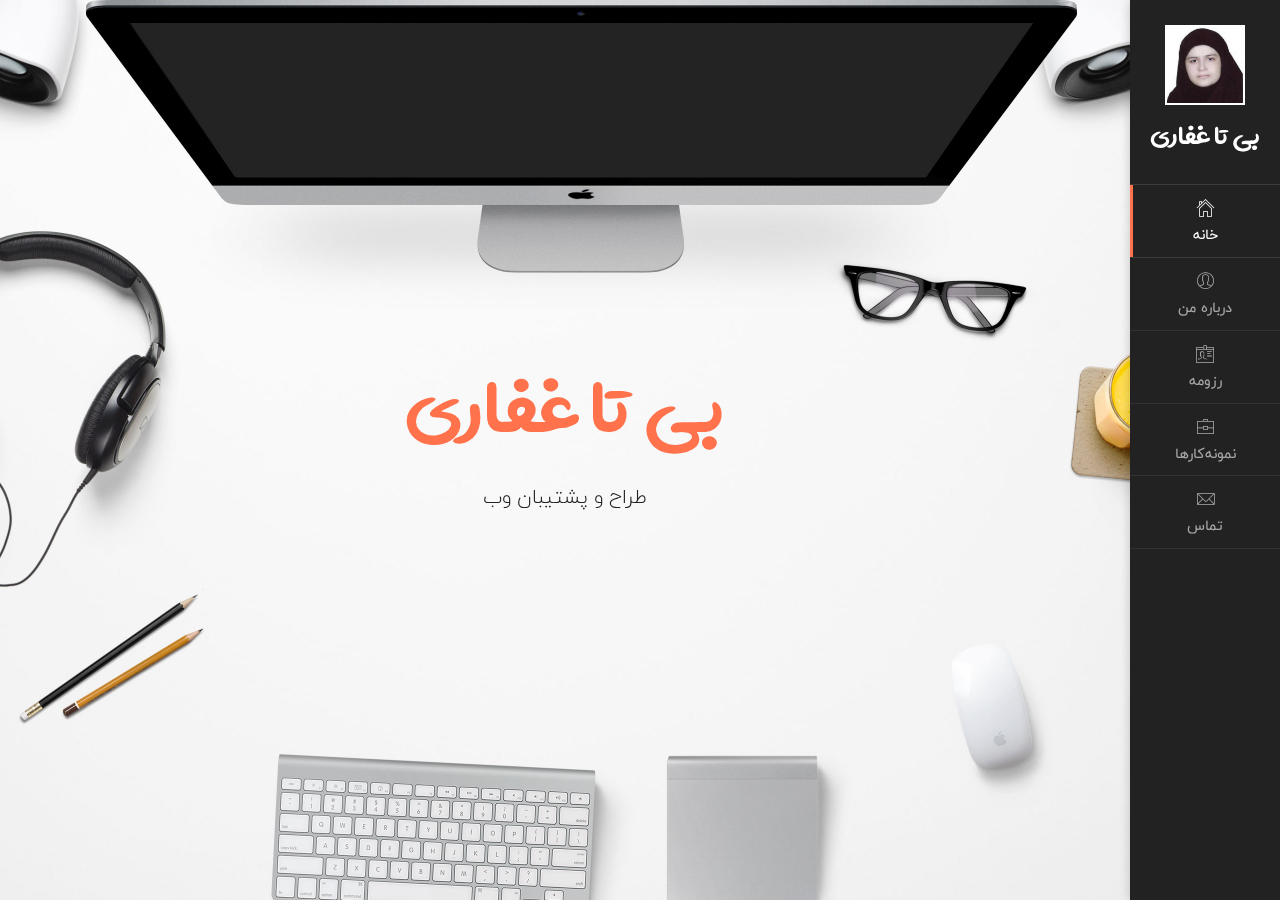
<file: index.html>
<!DOCTYPE html>
<html lang="fa" class="no-js" dir="rtl">

<head>
	<meta charset="UTF-8">
	<meta http-equiv="X-UA-Compatible" content="IE=edge">
	<title>رزومه بی تا غفاری</title>
	<meta name="viewport" content="width=device-width, initial-scale=1, maximum-scale=1">
	

	<link rel="stylesheet" href="css/bootstrap.min.css" type="text/css">
	<link rel="stylesheet" href="css/normalize.css" type="text/css">
	<link rel="stylesheet" href="css/animate.css" type="text/css">
	<link rel="stylesheet" href="css/transition-animations.css" type="text/css">
	<link rel="stylesheet" href="css/jquery.mCustomScrollbar.min.css" type="text/css">
	<link rel="stylesheet" href="css/owl.carousel.css" type="text/css">
	<link rel="stylesheet" href="css/magnific-popup.css" type="text/css">
	<link rel="stylesheet" href="css/main-red.css" type="text/css">

	<!-- This style is needed for demo -->
	<link rel="stylesheet" href="preview/lmpixels-demo-panel.css" type="text/css">
	<!-- /This style is needed for demo -->

	<script src="js/jquery-2.1.3.min.js"></script>
	<script src="js/modernizr.custom.js"></script>
</head>

<body>
	
	<!-- Loading animation -->
	<div class="preloader">
		<div class="preloader-animation">
			<div class="dot1"></div>
			<div class="dot2"></div>
		</div>
	</div>
	<!-- /Loading animation -->

	<div id="page" class="page template-style-dark">
		
		<!-- Header -->
		<header id="site_header" class="header mobile-menu-hide header-color-dark">
			
			<div class="my-photo tilt-effect">
				<img src="images/photo.png" alt="image">
			</div>

			<div class="site-title-block">
				<h1 class="site-title">بی تا غفاری</h1>
			</div>

			<!-- Navigation -->
			<div class="site-nav">
				<!-- Main menu -->
				<ul id="nav" class="site-main-menu">
					<li>
						<a class="pt-trigger" href="#home" data-animation="21"><i class="menu-icon pe-7s-icon pe-7s-home"></i>خانه</a>
						<!-- href value = data-id without # of .pt-page. -->
					</li>
					<li>
						<a class="pt-trigger" href="#about_me" data-animation="17"><i class="menu-icon pe-7s-icon pe-7s-user"></i>درباره من</a>
					</li>
					<li>
						<a class="pt-trigger" href="#resume" data-animation="18"><i class="menu-icon pe-7s-icon pe-7s-id"></i>رزومه</a>
					</li>
					<li>
						<a class="pt-trigger" href="#portfolio" data-animation="19"><i class="menu-icon pe-7s-icon pe-7s-portfolio"></i>نمونه‌کارها</a>
					</li>
					<li>
						<a class="pt-trigger" href="#contact" data-animation="20"><i class="menu-icon pe-7s-icon pe-7s-mail"></i>تماس</a>
					</li>
				</ul>
				<!-- /Main menu -->
			</div>
			<!-- Navigation -->
			
		</header>
		<!-- /Header -->

		<!-- Mobile Header -->
		<div class="mobile-header mobile-visible">
			<div class="mobile-logo-container">
				<div class="mobile-site-title">بی تا غفاری</div>
			</div>

			<a class="menu-toggle mobile-visible">
				<i class="fa fa-bars"></i>
			</a>
		</div>
		<!-- /Mobile Header -->

		<!-- Main Content -->
		<div id="main" class="site-main">
			
			<!-- Page changer wrapper -->
			<div class="pt-wrapper" style="background-image: url(images/main_bg_light.jpg);">
				<!-- Subpages -->
				<div class="subpages">

					<!-- Home Subpage -->
					<section class="pt-page section-without-bg section-paddings-0 table" data-id="home">
						<div class="section-inner">
							<div class="home-page-block">
								<h2>بی تا غفاری</h2>
								<div class="owl-carousel text-rotation">
									<div class="item">
										<p class="home-page-description">طراح و پشتیبان وب</p>
									</div>
									<div class="item">
										<p class="home-page-description">سئو کار و تولید محتوا</p>
									</div>
								</div>
							</div>
						</div>
					</section>
					<!-- End of Home Subpage -->

					<!-- About Me Subpage -->
					<section class="pt-page" data-id="about_me">
						<div class="border-block-top-110"></div>
						<div class="section-inner">
							<div class="section-title-block">
								<div class="section-title-wrapper clearfix">
									<h2 class="section-title">درباره من</h2>
									<h5 class="section-description">متعهد، متفکر، خلاق، مسئولیت پذیر</h5>
								</div>
							</div>

							<div class="row">
								<div class="col-sm-6 col-md-6 col-lg-4 subpage-block">
									<div class="my-photo-block tilt-effect">
										<img src="images/photo.png" alt="">
									</div>
								</div>

								<div class="col-sm-6 col-md-6 col-lg-4">
									<h3>من طراح و پشتیبان  وب سایت هستم </h3>
									<p>بی تا غفاری هستم  و از 18 سالگی مشغول کار بوده ام. با دانش کامپیوتر در همان سالهای اولیه کار ، توانستم کار خوبی پیدا کنم.</p>
									<p>با گذشت زمان ، دوره های مختلفی را گذراندم که به من در بهبود و پیشرفت دانش کمک کرد ، بنابراین یافتن مشاغل بهتر را برایم آسان تر کرد. به علت مسائل شخصی محبور به کار کردن بی وقفه بودم که درنهایت در طول مسیر درس را رها کردم. از یک سال پیش تصمیم گرفتم تحصیل خود را ادامه دهم و در نهایت به اتمام برسانم</p>
								</div>

								<div class="col-sm-6 col-md-6 col-lg-4 subpage-block">
									<ul class="info-list">
										<li><span class="title">سن</span><span class="value">31</span></li>
										<li><span class="title">محل سکونت</span><span class="value">تهران</span></li>
										<li><span class="title">آدرس</span><span class="value">ستارخان</span></li>
										<li><span class="title">ایمیل</span><span class="value"><a href="#"><span>bita.ghaffary@gmail.com</span></a></span></li>
										<li><span class="title">تلفن</span><span class="value ltr-text">09127771911</span></li>
									</ul>

									<ul class="social-links">
										<li><a class="tip social-button" href="https://twitter.com/BitaGhaffari" title="توییتر"><i class="fa fa-twitter"></i></a></li>
										<li><a class="tip social-button" href="https://www.facebook.com/bitaghaffary" title="فیسبوک"><i class="fa fa-facebook"></i></a></li>
										<li><a class="tip social-button" href="https://t.me/BitaGhaffari" title="تلگرام"><i class="fa fa-telegram"></i></a></li>
										<li><a class="tip social-button" href="https://www.instagram.com/bitaghaffary" title="اینستاگرام"><i class="fa fa-instagram"></i></a></li>
									</ul>
								</div>
							</div>

							<!-- Services block -->
							<div class="block-title">
								<h3>خدمات</h3>
							</div>

							<div class="row">
								<div class="col-sm-6 col-md-3 subpage-block">
									<div class="service-block">
										<div class="service-info">
											<img src="images/service/web_design_icon.png" alt="Responsive Design">
											<h4>طراحی و پشتیبان وبسایت</h4>
											<p>طراحی وبسایت با کد نویسی و CMS آماده</p>
											<p>پشتیبانی وبسایت و ادیت قالب</p>
										</div>
									</div>
								</div>

								<div class="col-sm-6 col-md-3 subpage-block">
									<div class="service-block">
										<div class="service-info">
											<img src="images/service/photography_icon.png" alt="Photography">
											<h4>عکاسی و ادیت عکس</h4>
											<p>عکاسی و ادیت تصویر مورد نظر برای سایت با فتوشاپ</p>
										</div>
									</div>
								</div>

								<div class="col-sm-6 col-md-3 subpage-block">
									<div class="service-block">
										<div class="service-info">
											<img src="images/service/creativity_icon.png" alt="Creativity">
											<h4>همیشه به روز</h4>
											<p> همیشه سعی میکنم دانشم را به روز نگه دارم و با جدیدترین تکنیک ها آشنا باشم </p>
										</div>
									</div>
								</div>

								<div class="col-sm-6 col-md-3 subpage-block">
									<div class="service-block">
										<div class="service-info">
											<img src="images/service/advetising_icon.png" alt="Advetising">
											<h4>تبلیغات در شبکه های اجتماعی</h4>
											<p>آشنا به شبکه های اجتماعی و بازاریابی وبسایت و تجارت مورد نظر در آن ها</p>
										</div>
									</div>
								</div>
							</div>
							<!-- End of Services block -->

						</div>
					</section>
					<!-- End of About Me Subpage -->

					<!-- Resume Subpage -->
					<section class="pt-page" data-id="resume">
						<div class="border-block-top-110"></div>
						<div class="section-inner">
							<div class="section-title-block">
								<div class="section-title-wrapper">
									<h2 class="section-title">رزومه</h2>
									<h5 class="section-description">12 سال تجربه</h5>
								</div>
							</div>

							<div class="row">
								<div class="col-sm-6 col-md-4 subpage-block">
									<div class="block-title">
										<h3>تحصیلات</h3>
									</div>
									<div class="timeline">
										<!-- Single event -->
										<div class="timeline-event te-primary">
											<h5 class="event-date">1386-89 -1397-99</h5>
											<h4 class="event-name">کارشناسی IT</h4>
											<span class="event-description">دانشگاه پیام نور تهران</span>
											<p>از طریف کنکور وارد دانشگاه پیام نور شدم و به علت مشغله کاری درس را رها کردم و مجددا مشغول به اتمام رساندن آن شدم</p>
										</div>
										<!-- Single event -->
										<div class="timeline-event te-primary">
											<h5 class="event-date">1382-85</h5>
											<h4 class="event-name">ریاضی و فیزیک</h4>
											<span class="event-description">دبیرستان مطهره شاهد</span>
											<p>دیپلم ریاضی فیزیک</p>
										</div>
										<!-- Single event -->
										<div class="timeline-event te-primary">
											<h5 class="event-date">1378-81</h5>
											<h4 class="event-name">استعدادهای درخشان</h4>
											<span class="event-description">مدرسه زینب</span>
											<p>دوره راهنمایی در مدرسه استعدادهای درخشان زینب</p>
										</div>
									</div>
								</div>

								<div class="col-sm-6 col-md-4 subpage-block">
									<div class="block-title">
										<h3>تجربه</h3>
									</div>
									<div class="timeline">
										<!-- Single event -->
										<div class="timeline-event te-primary">
											<h5 class="event-date">مهر 96 - اکنون</h5>
											<h4 class="event-name">سئوکار سایت</h4>
											<span class="event-description">یروزگر</span>
											<p> پشتیبان سایت/سئوکار/تولید محتوا با ترجمه نوشتن 250 مقاله/پشتیبان شبکه های اجتماعی/مسئول فروش آنلاین/مسئول پنل دیجی کالا</p>
										</div>
										<!-- Single event -->
										<div class="timeline-event te-primary">
											<h5 class="event-date">سال 1393 الی 1396</h5>
											<h4 class="event-name">طراح وب و مسئول  IT</h4>
											<span class="event-description">فولاد ستون سازه</span>
											<p>طراح وبسایت فارسی و انگلیسی شرکت/پشتیبان سایت/ اسمبل سیستم برای پروژه های ساختمانی /مسئول IT شرکت</p>
										</div>
										<!-- Single event -->
										<div class="timeline-event te-primary">
											<h5 class="event-date">سال 1391 الی 1393</h5>
											<h4 class="event-name">مدیر داخلی و IT</h4>
											<span class="event-description">آژانس سیاحتی و زیارتی یاس مطهر</span>
											<p>مسئول تمام امور کامپیوتری و مدیر داخلی</p>
										</div>
										<!-- Single event -->
										<div class="timeline-event te-primary">
											<h5 class="event-date">سال 1390 الی 1391</h5>
											<h4 class="event-name">پشتیبان و محتواگذار سایت</h4>
											<span class="event-description">فایلینگ پیوند</span>
											<p>مور کامپیوتری و مدیر داخلی</p>
										</div>
									</div>
								</div>

								<div class="col-sm-6 col-md-4 subpage-block">
									<div class="block-title">
										<h3>مهارت ها</h3>
									</div>
									<div class="skills-info">
										<h4>Wordpress</h4>
										<div class="skill-container">
											<div class="skill-percentage skill-1"></div>
										</div>

										<h4>Photoshop</h4>
										<div class="skill-container">
											<div class="skill-percentage skill-2"></div>
										</div>

										<h4>Seo</h4>
										<div class="skill-container">
											<div class="skill-percentage skill-1"></div>
										</div>
										
										<h4>Office & Opertaing Systems</h4>
										<div class="skill-container">
											<div class="skill-percentage skill-4"></div>
										</div>
									</div>

									<div class="block-title">
										<h3>مهارت های کدنویسی</h3>
									</div>
									<div class="skills-info">
										<h4>HTML5</h4>
										<div class="skill-container">
											<div class="skill-percentage skill-4"></div>
										</div>

										<h4>CSS3</h4>
										<div class="skill-container">
											<div class="skill-percentage skill-5"></div>
										</div>

										<h4>.Net</h4>
										<div class="skill-container">
											<div class="skill-percentage skill-6"></div>
										</div>

										<h4>SQL</h4>
										<div class="skill-container">
											<div class="skill-percentage skill-7"></div>
										</div>

										<h4>Wordpress</h4>
										<div class="skill-container">
											<div class="skill-percentage skill-4"></div>
										</div>
									</div>
								</div>
							</div>
							<div class="row">
								<div class="col-sm-12 col-md-12">
									<div class="download-cv-block">
										<a class="button" target="_blank" href='files/Bita Ghaffari CV.pdf'>دریافت رزومه</a>
									</div>
								</div>
								<div class="row">
								<div class="col-sm-12 col-md-12">
									<div class="download-cv-block">
										<a class="button" target="_blank" href='English-CV-main/index.html'>رزومه انگلیسی</a>
									</div>
								</div>
							</div>
							</div>
						</div>
					</section>
					<!-- End Resume Subpage -->

					<!-- Portfolio Subpage -->
					<section class="pt-page" data-id="portfolio">
						<div class="border-block-top-110"></div>
						<div class="section-inner">
							<div class="section-title-block">
								<div class="section-title-wrapper">
									<h2 class="section-title">نمونه‌کارها</h2>
									<h5 class="section-description">بهترین کارهای من</h5>
								</div>
							</div>

							<!-- Portfolio Content -->
							<div class="portfolio-content">

								<!-- Portfolio filter -->
								<ul id="portfolio_filters" class="portfolio-filters">
									<li class="active">
										<a class="filter btn btn-sm btn-link active" data-group="all">همه</a>
									</li>
									<li>
										<a class="filter btn btn-sm btn-link" data-group="media">وبسایت</a>
									</li>
									<li>
										<a class="filter btn btn-sm btn-link" data-group="illustration">وبلاگ</a>
									</li>
									
								</ul>
								<!-- End of Portfolio filter -->

								<!-- Portfolio Grid -->
								<div id="portfolio_grid" class="portfolio-grid portfolio-masonry masonry-grid-3">

									<!-- Portfolio Item 1 -->
									<figure class="item" data-groups='["all", "media"]'>
										<a class="ajax-page-load" href="ajax/portfolio-1.html">
											<a href="https:www.piroozgar.com"><img src="images/portfolio/1.jpg" alt="" ></a>
											<div>
												<h5 class="name">پیروزگر</h5>
												<small>وبسایت</small>
												<i class="pe-7s-icon pe-7s-display2"></i>
											</div>
										</a>
									</figure>
									<!-- /Portfolio Item 1 -->

									<!-- Portfolio Item 2 -->
									<figure class="item" data-groups='["all", "media"]'>
									<a class="ajax-page-load" href="ajax/portfolio-2.html">

											<a href="http:www.jananshop.com"><img src="images/portfolio/2.jpg" alt=""></a>
											<div>
												<h5 class="name">جانان</h5>
												<small>وبسایت</small>
												<<i class="pe-7s-icon pe-7s-display2"></i>
											</div>
										</a>
									</figure>
									<!-- /Portfolio Item 2 -->
									
									<!-- Portfolio Item 3 -->
									<figure class="item" data-groups='["all", "media"]'>
									<a class="ajax-page-load" href="ajax/portfolio-3.html">

											<a href="http:www.fooladsotoon.ir"><img src="images/portfolio/3.jpg" alt=""></a>
											<div>
												<h5 class="name">فولاد ستون</h5>
												<small>وبسایت</small>
												<<i class="pe-7s-icon pe-7s-display2"></i>
											</div>
										</a>
									</figure>
									<!-- /Portfolio Item 3 -->


									<!-- Portfolio Item 4 -->
									<figure class="item" data-groups='["all","illustration"]'>
										<a href="images/portfolio/full/4.jpg" class="lightbox" title="وبلاگ پیروزگر">
											<a href="https://www.piroozgar.com/blog/"><img src="images/portfolio/4.jpg" alt="">
											<div>
												<h5 class="name">وبلاگ پیروزگر</h5>
												<small>وبلاگ</small>
												<i class="pe-7s-icon pe-7s-photo"></i>
											</div>
										</a>
									</figure>
									<!-- /Portfolio Item 4 -->

									<!-- Portfolio Item 5 -->
									<figure class="item" data-groups='["all","illustration"]'>
										<a href="images/portfolio/full/5.jpg" class="lightbox" title="وبلاگ جانان">
											<a href="http://www.jananshop.com/blog/"><img src="images/portfolio/5.jpg" alt="">
											<div>
												<h5 class="name">وبلاگ جانان</h5>
												<small>وبلاگ</small>
												<i class="pe-7s-icon pe-7s-photo"></i>
											</div>
										</a>
									</figure>
									<!-- /Portfolio Item 5 -->

									
									
								</div>
								<!-- /Portfolio Grid -->

							</div>
							<!-- /Portfolio Content -->
						</div>
					</section>
					<!-- /Portfolio Subpage -->

					<!-- Contact Subpage -->
					<section class="pt-page" data-id="contact">
						<div class="border-block-top-110"></div>
						<div class="section-inner">
							<div class="section-title-block">
								<div class="section-title-wrapper">
									<h2 class="section-title">تماس</h2>
									<h5 class="section-description">در ارتباط باشید</h5>
								</div>
							</div>

							<div class="row">
								<div class="col-sm-6 col-md-6 subpage-block">
									<div class="block-title">
										<h3>ارتباط با من</h3>
									</div>
									<p>راه های ارتباطی برای همکاری و اطلاع از نحوه کار در زیر لیست شده است</p>
									<div class="contact-info-block">
										<div class="ci-icon">
											<i class="pe-7s-icon pe-7s-map-marker"></i>
										</div>
										<div class="ci-text">
											<h5>تهران، ایران</h5>
										</div>
									</div>
									<div class="contact-info-block">
										<div class="ci-icon">
											<i class="pe-7s-icon pe-7s-mail"></i>
										</div>
										<div class="ci-text">
											<h5><a href="#">bita.ghaffary@gmail.com</a></h5>
										</div>
									</div>
									<div class="contact-info-block">
										<div class="ci-icon">
											<i class="pe-7s-icon pe-7s-call"></i>
										</div>
										<div class="ci-text">
											<h5><span class="ltr-text">09127771911</span></h5>
										</div>
									</div>
									
										
									</div>
								</div>

								<div class="col-sm-6 col-md-6 subpage-block">
									<ul class="social-links">
										<li><a class="tip social-button" href="https://twitter.com/BitaGhaffari" title="توییتر"><i class="fa fa-twitter"></i></a></li>
										<li><a class="tip social-button" href="https://www.facebook.com/bitaghaffary" title="فیسبوک"><i class="fa fa-facebook"></i></a></li>
										<li><a class="tip social-button" href="https://t.me/BitaGhaffari" title="تلگرام"><i class="fa fa-telegram"></i></a></li>
										<li><a class="tip social-button" href="https://www.instagram.com/bitaghaffary" title="اینستاگرام"><i class="fa fa-instagram"></i></a></li>
									</ul>
								</div>
							</div>
						</div>
					</section>
					<!-- End Contact Subpage -->

				</div>
			</div>
			<!-- /Page changer wrapper -->
			
		</div>
		<!-- /Main Content -->
		
	</div>

	
	<script src="js/bootstrap.min.js"></script>
	<script src="js/pages-switcher.js"></script>
	<script src="js/imagesloaded.pkgd.min.js"></script>
	<script src="js/validator.js"></script>
	<script src="js/jquery.shuffle.min.js"></script>
	<script src="js/masonry.pkgd.min.js"></script>
	<script src="js/owl.carousel.min.js"></script>
	<script src="js/jquery.magnific-popup.min.js"></script>
	<script src="js/jquery.mCustomScrollbar.concat.min.js"></script>
	<script src="js/tilt.jquery.min.js"></script>
	<script src="js/jquery.hoverdir.js"></script>
	<script src="js/main.js"></script>

	<!-- Demo Color changer Script -->
	<script src="preview/lmpixels-demo-panel.js"></script>
	<!-- /Demo Color changer Script -->
	
</body>

</html>
</file>
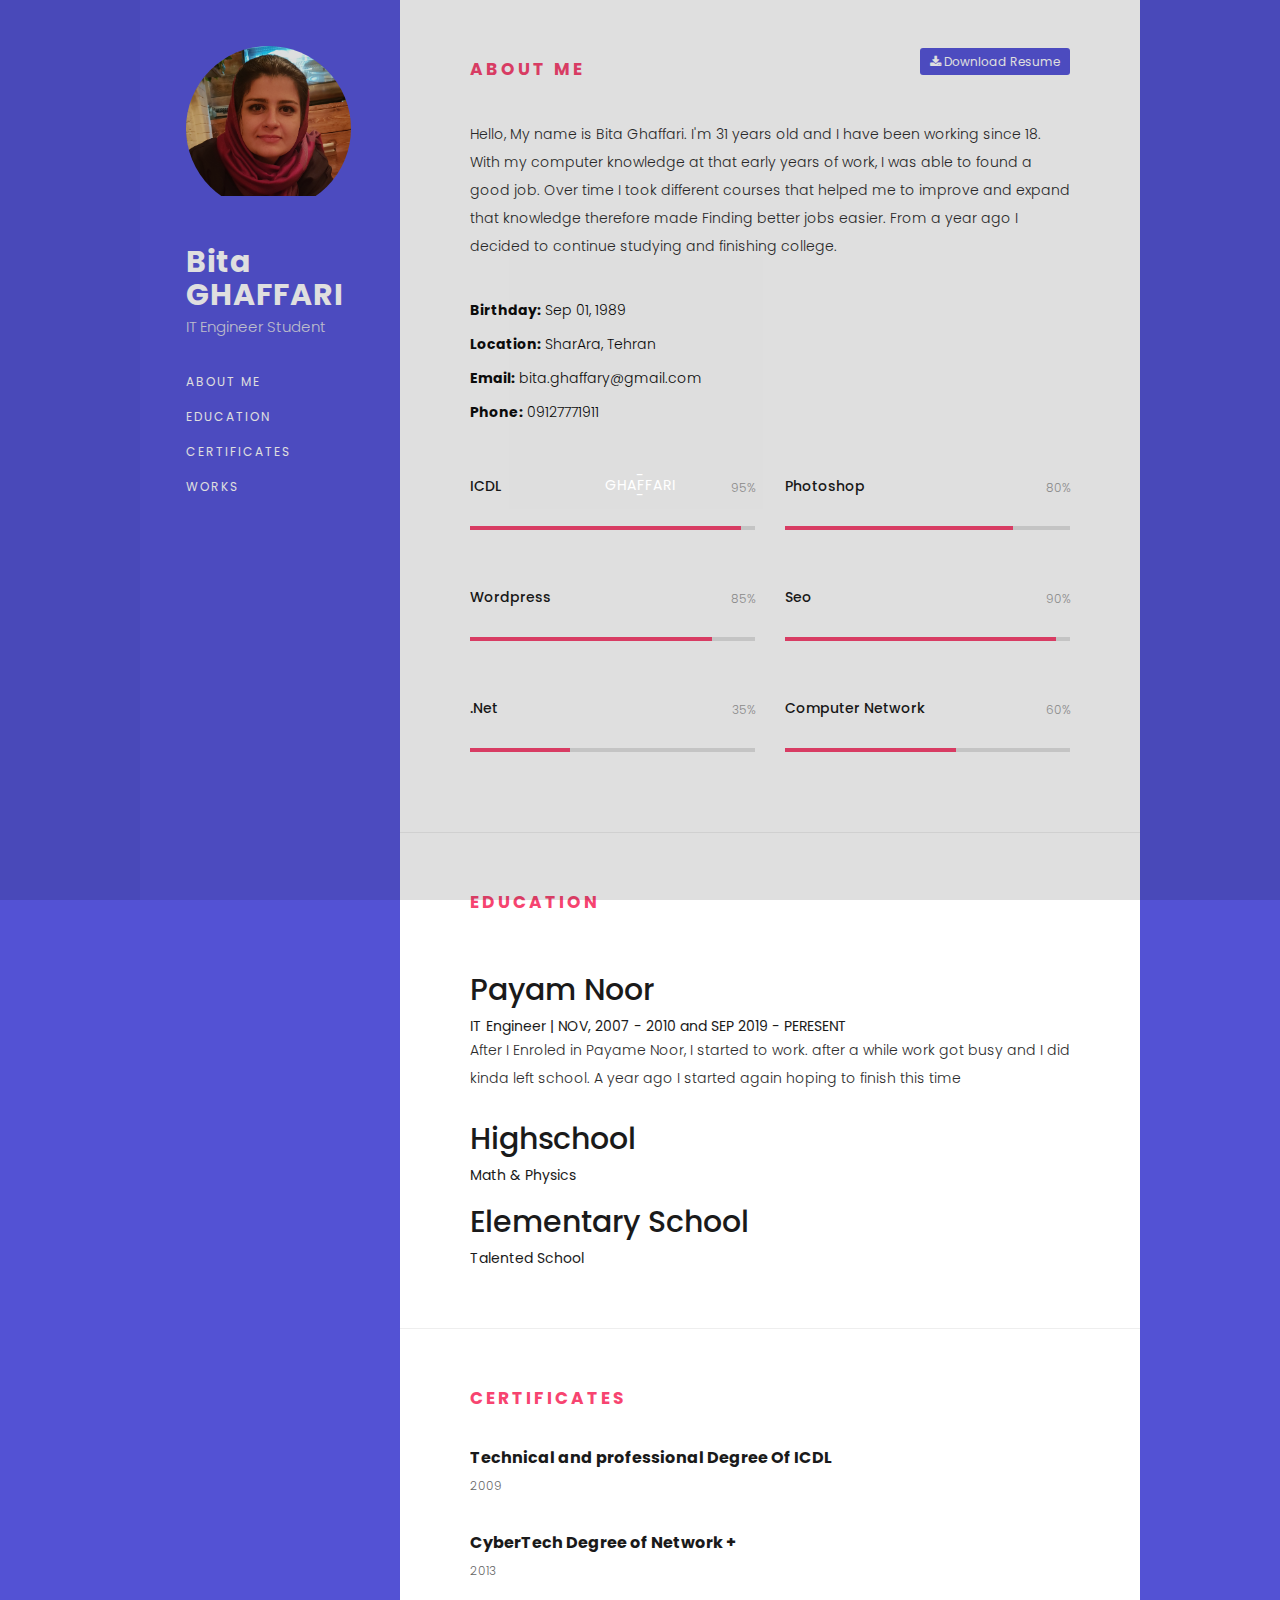
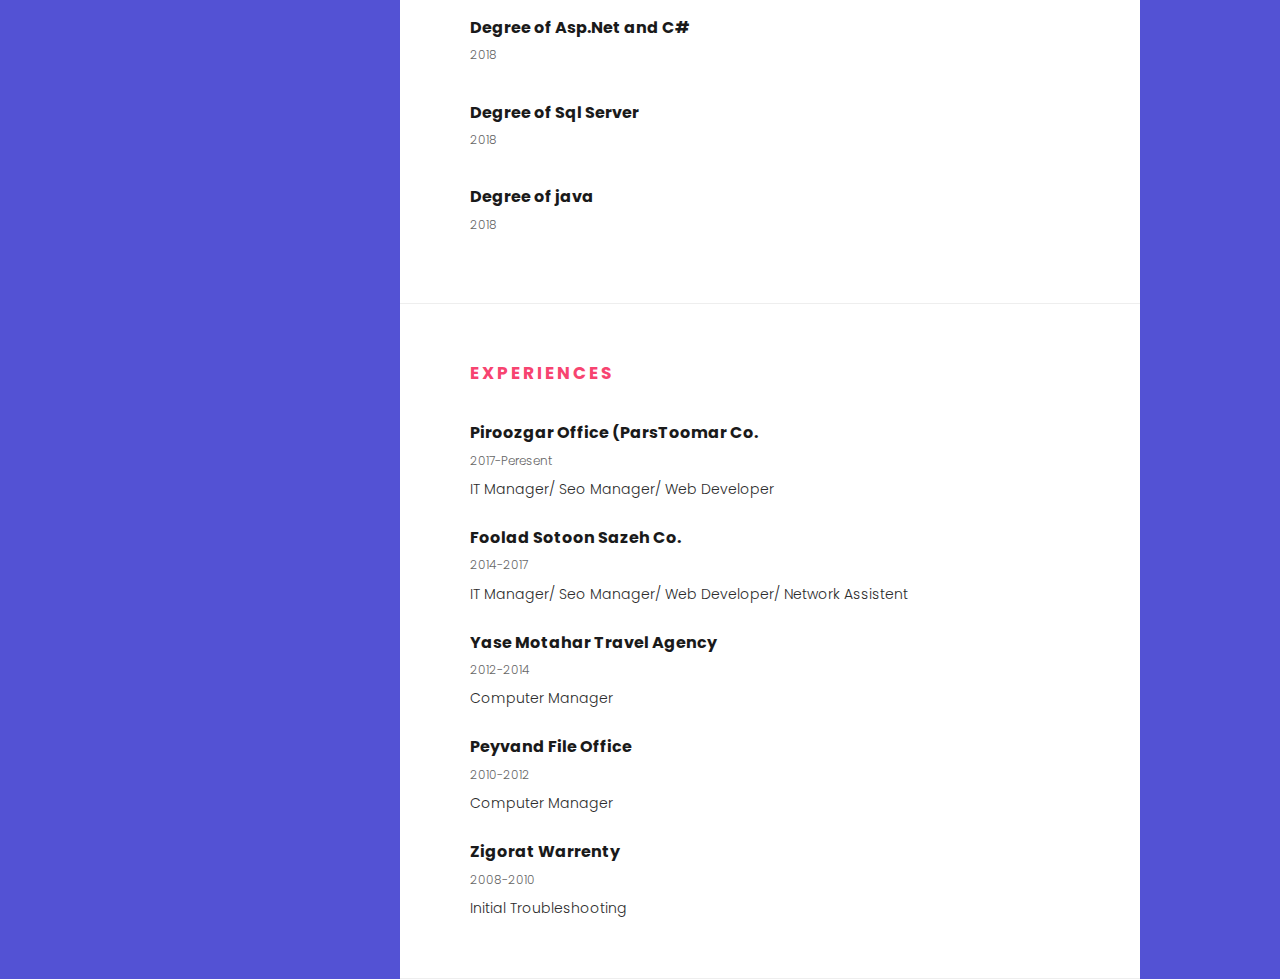
<file: English-CV-main/index.html>
<!DOCTYPE html>
<html lang="en-US">
<head>
	<meta http-equiv="Content-Type" content="text/html; charset=UTF-8">
	<title>Bita Ghaffari English CV</title>
	<meta name="description" content="Blvck - Personal vCard & Resume Template">
	<meta name="viewport" content="width=device-width, initial-scale=1, maximum-scale=1">
	<link rel="shortcut icon" type="image/x-icon" href="assets/images/favicon.png">

	<!-- STYLESHEETS -->
	<link rel="stylesheet" href="assets/bootstrap/css/bootstrap.min.css" type="text/css" media="all">
	<link rel="stylesheet" href="assets/css/owl.carousel.css" type="text/css" media="all">
	<link rel="stylesheet" href="assets/css/owl.theme.css" type="text/css" media="all">
	<link rel="stylesheet" href="assets/css/font-awesome.min.css" type="text/css" media="all">
	<link rel="stylesheet" href="assets/css/magnific-popup.css" type="text/css" media="all">
	<link rel="stylesheet" href="assets/css/style.css" type="text/css" media="all">

	<!-- GOOGLE FONTS -->
	<link href="https://fonts.googleapis.com/css?family=Poppins:400,500,600,700,800" rel="stylesheet">
	

	<!--[if lt IE 9]>
      <script src="https://oss.maxcdn.com/html5shiv/3.7.2/html5shiv.min.js"></script>
      <script src="https://oss.maxcdn.com/respond/1.4.2/respond.min.js"></script>
    <![endif]-->

</head>

<body>
<!-- Preloader -->
<div class="preloader-outer">
	<div class="preloader">
		<div class="lines">
			<div class="line line-1"></div>
			<div class="line line-2"></div>
			<div class="line line-3"></div>
		</div>

		<div class="loading-text">- Ghaffari -</div>
	</div>
</div>
<!-- Preloader end -->

<!-- Main Wrapper -->
<main class="wrapper">

	<!-- Header -->
	<header class="header pull-left">

		<!-- Mobile menu -->
		<div class="mobile-bar visible-sm visible-xs">
			<div class="hamburger-menu">
				  <div class="bar"></div>	
			</div>
		</div>
		<!-- Mobile menu end -->

		<div class="avatar">
			<img src="assets/images/bita.jpg" alt="avatar">
		</div>

		<div class="name">
			<h1>Bita GHAFFARI</h1>
			<span>IT Engineer Student</span>
		</div>

		<!-- Navigation bar -->
		<nav class="main-nav">
			<ul class="navigation">
				
				<li><a href="#about">About Me</a></li>
				<li><a href="#education">Education</a></li>
				<li><a href="#experience">Certificates</a></li>
				<li><a href="#works">Works</a></li>
				
								
			</ul>
		</nav>
		<!-- Navigation bar end -->

		
	</header>
	<!-- Header end -->

	<!-- Main Content -->
	<div class="main-content pull-right">

		
		<!-- Section About -->
		<section id="about" class="about">

			<div class="section-header">
				<h2>About Me</h2>
				<a href="#" class="resume-download" data-toggle="tooltip" data-placement="bottom" title="Download">
					<i class="fa fa-download" aria-hidden="true"> </i>  Download Resume
				</a>
			</div>

			<!-- Intro -->
			<div class="intro">
				
				<p>Hello, My name is Bita Ghaffari. I'm 31 years old and I have been working since 18. With my
				computer knowledge at that early years of work, I was able to found a good job. Over time I took different courses that helped me to improve and expand that knowledge therefore made Finding better jobs easier. From a year ago I decided to continue studying and finishing college.</p>

				<ul class="info">
					<li><strong>Birthday:</strong> Sep 01, 1989</li>
					<li><strong>Location:</strong> SharAra, Tehran</li>
					<li><strong>Email:</strong> bita.ghaffary@gmail.com</li>
					<li><strong>Phone:</strong> 09127771911</li>
				</ul>

				

			</div>
			<!-- Intro end -->

			<!-- Skills -->
			<div class="skills">

				<div class="row">

					<div class="col-md-6 col-sm-6 col-xs-12 item">
						<div class="skill-info clearfix">
							<h3 class="pull-left">ICDL</h3>
							<span class="pull-right">95%</span>
						</div>
						<div class="progress">
							<div class="progress-bar" role="progressbar" aria-valuenow="95"
							aria-valuemin="0" aria-valuemax="100" style="width:95%">
							</div>
						</div>
					</div>

					<div class="col-md-6 col-sm-6 col-xs-12 item">
						<div class="skill-info clearfix">
							<h3 class="pull-left">Photoshop</h3>
							<span class="pull-right">80%</span>
						</div>
						<div class="progress">
							<div class="progress-bar" role="progressbar" aria-valuenow="80"
							aria-valuemin="0" aria-valuemax="100" style="width:80%">
							</div>
						</div>
					</div>

					<div class="col-md-6 col-sm-6 col-xs-12 item">
						<div class="skill-info clearfix">
							<h3 class="pull-left">Wordpress</h3>
							<span class="pull-right">85%</span>
						</div>
						<div class="progress">
							<div class="progress-bar" role="progressbar" aria-valuenow="85"
							aria-valuemin="0" aria-valuemax="100" style="width:85%">
							</div>
						</div>
					</div>

					<div class="col-md-6 col-sm-6 col-xs-12 item">
						<div class="skill-info clearfix">
							<h3 class="pull-left">Seo</h3>
							<span class="pull-right">90%</span>
						</div>
						<div class="progress">
							<div class="progress-bar" role="progressbar" aria-valuenow="95"
							aria-valuemin="0" aria-valuemax="100" style="width:95%">
							</div>
						</div>
					</div>

					<div class="col-md-6 col-sm-6 col-xs-12 item">
						<div class="skill-info clearfix">
							<h3 class="pull-left">.Net</h3>
							<span class="pull-right">35%</span>
						</div>
						<div class="progress">
							<div class="progress-bar" role="progressbar" aria-valuenow="35"
							aria-valuemin="0" aria-valuemax="100" style="width:35%">
							</div>
						</div>
					</div>
					<div class="col-md-6 col-sm-6 col-xs-12 item">
						<div class="skill-info clearfix">
							<h3 class="pull-left">Computer Network</h3>
							<span class="pull-right">60%</span>
						</div>
						<div class="progress">
							<div class="progress-bar" role="progressbar" aria-valuenow="60"
							aria-valuemin="0" aria-valuemax="100" style="width:60%">
							</div>
						</div>
					
				
                    
                    
				</div>

			</div>
			<!-- Skills end -->
		</section>
		<!-- Section About end -->

		

		<!-- Section Resume -->
		<section id="education" class="education">
			
			<div class="section-header">
				<h2>Education</h2>
				
			</div>

			<div class="row">

				
				
						<div class="col-md-12 col-sm-12 col-xs-12">
							<div class="top-item resume-item">
								<h2>Payam Noor</h2>
								<span>IT Engineer  |  NOV, 2007 - 2010 and SEP 2019 - PERESENT</span>
								<p>After I Enroled in Payame Noor, I started to work. after a while work got busy and I did kinda left school. A year ago I started again hoping to finish this time</p>
							</div>
						</div>
						
						<div class="col-md-12 col-sm-12 col-xs-12">
							<div class="resume-item">
								<h2>Highschool</h2>
								<span>Math & Physics </span>
								

							</div>
						</div>

						<div class="col-md-12 col-sm-12 col-xs-12">
							<div class="resume-item">
								<h2>Elementary School</h2>
								<span>Talented School </span>
								
							</div>
						</div>

					<!-- Page 1 End -->

				
	
			</div>

		</section>
		<!-- Section Resume end -->
		
		
	
		<!-- Section Resume -->
		<section id="Certificates" class="resume">
			
			<div class="section-header">
				<h2>Certificates</h2>
				
			</div>

			<div class="row">

			
				
						<div class="col-md-12 col-sm-12 col-xs-12">
							<div class="top-item resume-item">
								<h2>Technical and professional Degree Of ICDL</h2>
								<span>2009</span>
							
							</div>
						</div>
						
						<div class="col-md-12 col-sm-12 col-xs-12">
							<div class="resume-item">
								<h2>CyberTech Degree of Network +</h2>
								<span>2013</span>
							
							</div>
						</div>

						<div class="col-md-12 col-sm-12 col-xs-12">
							<div class="resume-item">
								<h2>Degree of Asp.Net and C#</h2>
								<span>2018</span>
							</div>
						</div>

						<div class="col-md-12 col-sm-12 col-xs-12">
							<div class="resume-item">
								<h2>Degree of Sql Server</h2>
								<span>2018</span>
							</div>
						</div>
						
						<div class="col-md-12 col-sm-12 col-xs-12">
							<div class="resume-item">
								<h2>Degree of java</h2>
								<span>2018</span>
							</div>
						</div>
						

					<!-- Page 1 End -->

				
			

			</div>

		</section>
		<!-- Section Resume end -->
		
		
		

		<!-- Section Works -->
		<section id="works" class="resume">
			
			<div class="section-header">
				<h2>Experiences</h2>
				
			</div>

			<div class="row">

			
				
						<div class="col-md-12 col-sm-12 col-xs-12">
							<div class="top-item resume-item">
								<h2>Piroozgar Office (ParsToomar Co.</h2>
								<span>2017-Peresent</span>
								<p>IT Manager/ Seo Manager/ Web Developer</p>
							
							</div>
						</div>
						
						<div class="col-md-12 col-sm-12 col-xs-12">
							<div class="resume-item">
								<h2>Foolad Sotoon Sazeh Co.</h2>
								<span>2014-2017</span>
								<p>IT Manager/ Seo Manager/ Web Developer/ Network Assistent</p>
							</div>
						</div>

						<div class="col-md-12 col-sm-12 col-xs-12">
							<div class="resume-item">
								<h2>Yase Motahar Travel Agency</h2>
								<span>2012-2014</span>
								<p>Computer Manager</p>
							</div>
						</div>

						<div class="col-md-12 col-sm-12 col-xs-12">
							<div class="resume-item">
								<h2>Peyvand File Office</h2>
								<span>2010-2012</span>
								<p>Computer Manager</p>
							</div>
						</div>
						
						<div class="col-md-12 col-sm-12 col-xs-12">
							<div class="resume-item">
								<h2>Zigorat Warrenty</h2>
								<span>2008-2010</span>
								<p>Initial Troubleshooting</p>
							</div>
						</div>
						

					<!-- Page 1 End -->

				
			

			</div>


		</section>
		

	</div>
	<!-- Main Content end -->

</main>
<!-- Main Wrapper end -->

<!-- SCRIPTS -->
<script type="text/javascript" src="assets/js/jquery-1.12.3.min.js"></script>
<script type="text/javascript" src="assets/js/jquery.onepage-scroll.min.js"></script>
<script type="text/javascript" src="assets/js/jquery.easing.min.js"></script>
<script type="text/javascript" src="assets/js/jquery.backstretch.min.js"></script>
<script type="text/javascript" src="assets/js/jquery.filterizr.js"></script>
<script type="text/javascript" src="assets/js/jquery.magnific-popup.min.js"></script>
<script type="text/javascript" src="assets/bootstrap/js/bootstrap.min.js"></script>
<script type="text/javascript" src="assets/js/owl.carousel.min.js"></script>
<script type="text/javascript" src="assets/js/custom.js"></script>
<script type="text/javascript" src="assets/js/smoothscroll.min.js"></script>

</body>
</html>
</file>
<file: css/transition-animations.css>
/* animation sets */

/* move from / to  */

.pt-page-moveToLeft {
	-webkit-animation: moveToLeft .6s ease both;
	animation: moveToLeft .6s ease both;
}

.pt-page-moveFromLeft {
	-webkit-animation: moveFromLeft .6s ease both;
	animation: moveFromLeft .6s ease both;
}

.pt-page-moveToRight {
	-webkit-animation: moveToRight .6s ease both;
	animation: moveToRight .6s ease both;
}

.pt-page-moveFromRight {
	-webkit-animation: moveFromRight .6s ease both;
	animation: moveFromRight .6s ease both;
}

.pt-page-moveToTop {
	-webkit-animation: moveToTop .6s ease both;
	animation: moveToTop .6s ease both;
}

.pt-page-moveFromTop {
	-webkit-animation: moveFromTop .6s ease both;
	animation: moveFromTop .6s ease both;
}

.pt-page-moveToBottom {
	-webkit-animation: moveToBottom .6s ease both;
	animation: moveToBottom .6s ease both;
}

.pt-page-moveFromBottom {
	-webkit-animation: moveFromBottom .6s ease both;
	animation: moveFromBottom .6s ease both;
}

/* fade */

.pt-page-fade {
	-webkit-animation: fade .7s ease both;
	animation: fade .7s ease both;
}

/* move from / to and fade */

.pt-page-moveToLeftFade {
	-webkit-animation: moveToLeftFade .7s ease both;
	animation: moveToLeftFade .7s ease both;
}

.pt-page-moveFromLeftFade {
	-webkit-animation: moveFromLeftFade .7s ease both;
	animation: moveFromLeftFade .7s ease both;
}

.pt-page-moveToRightFade {
	-webkit-animation: moveToRightFade .7s ease both;
	animation: moveToRightFade .7s ease both;
}

.pt-page-moveFromRightFade {
	-webkit-animation: moveFromRightFade .7s ease both;
	animation: moveFromRightFade .7s ease both;
}

.pt-page-moveToTopFade {
	-webkit-animation: moveToTopFade .7s ease both;
	animation: moveToTopFade .7s ease both;
}

.pt-page-moveFromTopFade {
	-webkit-animation: moveFromTopFade .7s ease both;
	animation: moveFromTopFade .7s ease both;
}

.pt-page-moveToBottomFade {
	-webkit-animation: moveToBottomFade .7s ease both;
	animation: moveToBottomFade .7s ease both;
}

.pt-page-moveFromBottomFade {
	-webkit-animation: moveFromBottomFade .7s ease both;
	animation: moveFromBottomFade .7s ease both;
}

/* move to with different easing */

.pt-page-moveToLeftEasing {
	-webkit-animation: moveToLeft .7s ease-in-out both;
	animation: moveToLeft .7s ease-in-out both;
}
.pt-page-moveToRightEasing {
	-webkit-animation: moveToRight .7s ease-in-out both;
	animation: moveToRight .7s ease-in-out both;
}
.pt-page-moveToTopEasing {
	-webkit-animation: moveToTop .7s ease-in-out both;
	animation: moveToTop .7s ease-in-out both;
}
.pt-page-moveToBottomEasing {
	-webkit-animation: moveToBottom .7s ease-in-out both;
	animation: moveToBottom .7s ease-in-out both;
}

/********************************* keyframes **************************************/

/* move from / to  */

@-webkit-keyframes moveToLeft {
	from { }
	to { -webkit-transform: translateX(-100%); }
}
@keyframes moveToLeft {
	from { }
	to { -webkit-transform: translateX(-100%); transform: translateX(-100%); }
}

@-webkit-keyframes moveFromLeft {
	from { -webkit-transform: translateX(-100%); }
}
@keyframes moveFromLeft {
	from { -webkit-transform: translateX(-100%); transform: translateX(-100%); }
}

@-webkit-keyframes moveToRight { 
	from { }
	to { -webkit-transform: translateX(100%); }
}
@keyframes moveToRight { 
	from { }
	to { -webkit-transform: translateX(100%); transform: translateX(100%); }
}

@-webkit-keyframes moveFromRight {
	from { -webkit-transform: translateX(100%); }
}
@keyframes moveFromRight {
	from { -webkit-transform: translateX(100%); transform: translateX(100%); }
}

@-webkit-keyframes moveToTop {
	from { }
	to { -webkit-transform: translateY(-100%); }
}
@keyframes moveToTop {
	from { }
	to { -webkit-transform: translateY(-100%); transform: translateY(-100%); }
}

@-webkit-keyframes moveFromTop {
	from { -webkit-transform: translateY(-100%); }
}
@keyframes moveFromTop {
	from { -webkit-transform: translateY(-100%); transform: translateY(-100%); }
}

@-webkit-keyframes moveToBottom {
	from { }
	to { -webkit-transform: translateY(100%); }
}
@keyframes moveToBottom {
	from { }
	to { -webkit-transform: translateY(100%); transform: translateY(100%); }
}

@-webkit-keyframes moveFromBottom {
	from { -webkit-transform: translateY(100%); }
}
@keyframes moveFromBottom {
	from { -webkit-transform: translateY(100%); transform: translateY(100%); }
}

/* fade */

@-webkit-keyframes fade {
	from { }
	to { opacity: 0.3; }
}
@keyframes fade {
	from { }
	to { opacity: 0.3; }
}

/* move from / to and fade */

@-webkit-keyframes moveToLeftFade {
	from { }
	to { opacity: 0.3; -webkit-transform: translateX(-100%); }
}
@keyframes moveToLeftFade {
	from { }
	to { opacity: 0.3; -webkit-transform: translateX(-100%); transform: translateX(-100%); }
}

@-webkit-keyframes moveFromLeftFade {
	from { opacity: 0.3; -webkit-transform: translateX(-100%); }
}
@keyframes moveFromLeftFade {
	from { opacity: 0.3; -webkit-transform: translateX(-100%); transform: translateX(-100%); }
}

@-webkit-keyframes moveToRightFade {
	from { }
	to { opacity: 0.3; -webkit-transform: translateX(100%); }
}
@keyframes moveToRightFade {
	from { }
	to { opacity: 0.3; -webkit-transform: translateX(100%); transform: translateX(100%); }
}

@-webkit-keyframes moveFromRightFade {
	from { opacity: 0.3; -webkit-transform: translateX(100%); }
}
@keyframes moveFromRightFade {
	from { opacity: 0.3; -webkit-transform: translateX(100%); transform: translateX(100%); }
}

@-webkit-keyframes moveToTopFade {
	from { }
	to { opacity: 0.3; -webkit-transform: translateY(-100%); }
}
@keyframes moveToTopFade {
	from { }
	to { opacity: 0.3; -webkit-transform: translateY(-100%); transform: translateY(-100%); }
}

@-webkit-keyframes moveFromTopFade {
	from { opacity: 0.3; -webkit-transform: translateY(-100%); }
}
@keyframes moveFromTopFade {
	from { opacity: 0.3; -webkit-transform: translateY(-100%); transform: translateY(-100%); }
}

@-webkit-keyframes moveToBottomFade {
	from { }
	to { opacity: 0.3; -webkit-transform: translateY(100%); }
}
@keyframes moveToBottomFade {
	from { }
	to { opacity: 0.3; -webkit-transform: translateY(100%); transform: translateY(100%); }
}

@-webkit-keyframes moveFromBottomFade {
	from { opacity: 0.3; -webkit-transform: translateY(100%); }
}
@keyframes moveFromBottomFade {
	from { opacity: 0.3; -webkit-transform: translateY(100%); transform: translateY(100%); }
}

/* scale and fade */

.pt-page-scaleDown {
	-webkit-animation: scaleDown .7s ease both;
	animation: scaleDown .7s ease both;
}

.pt-page-scaleUp {
	-webkit-animation: scaleUp .7s ease both;
	animation: scaleUp .7s ease both;
}

.pt-page-scaleUpDown {
	-webkit-animation: scaleUpDown .5s ease both;
	animation: scaleUpDown .5s ease both;
}

.pt-page-scaleDownUp {
	-webkit-animation: scaleDownUp .5s ease both;
	animation: scaleDownUp .5s ease both;
}

.pt-page-scaleDownCenter {
	-webkit-animation: scaleDownCenter .4s ease-in both;
	animation: scaleDownCenter .4s ease-in both;
}

.pt-page-scaleUpCenter {
	-webkit-animation: scaleUpCenter .4s ease-out both;
	animation: scaleUpCenter .4s ease-out both;
}

/********************************* keyframes **************************************/

/* scale and fade */

@-webkit-keyframes scaleDown {
	from { }
	to { opacity: 0; -webkit-transform: scale(.8); }
}
@keyframes scaleDown {
	from { }
	to { opacity: 0; -webkit-transform: scale(.8); transform: scale(.8); }
}

@-webkit-keyframes scaleUp {
	from { opacity: 0; -webkit-transform: scale(.8); }
}
@keyframes scaleUp {
	from { opacity: 0; -webkit-transform: scale(.8); transform: scale(.8); }
}

@-webkit-keyframes scaleUpDown {
	from { opacity: 0; -webkit-transform: scale(1.2); }
}
@keyframes scaleUpDown {
	from { opacity: 0; -webkit-transform: scale(1.2); transform: scale(1.2); }
}

@-webkit-keyframes scaleDownUp {
	from { }
	to { opacity: 0; -webkit-transform: scale(1.2); }
}
@keyframes scaleDownUp {
	from { }
	to { opacity: 0; -webkit-transform: scale(1.2); transform: scale(1.2); }
}

@-webkit-keyframes scaleDownCenter {
	from { }
	to { opacity: 0; -webkit-transform: scale(.7); }
}
@keyframes scaleDownCenter {
	from { }
	to { opacity: 0; -webkit-transform: scale(.7); transform: scale(.7); }
}

@-webkit-keyframes scaleUpCenter {
	from { opacity: 0; -webkit-transform: scale(.7); }
}
@keyframes scaleUpCenter {
	from { opacity: 0; -webkit-transform: scale(.7); transform: scale(.7); }
}

/* rotate sides first and scale */

.pt-page-rotateRightSideFirst {
	-webkit-transform-origin: 0% 50%;
	transform-origin: 0% 50%;
	-webkit-animation: rotateRightSideFirst .8s both ease-in;
	animation: rotateRightSideFirst .8s both ease-in;
}
.pt-page-rotateLeftSideFirst {
	-webkit-transform-origin: 100% 50%;
	transform-origin: 100% 50%;
	-webkit-animation: rotateLeftSideFirst .8s both ease-in;
	animation: rotateLeftSideFirst .8s both ease-in;
}
.pt-page-rotateTopSideFirst {
	-webkit-transform-origin: 50% 100%;
	transform-origin: 50% 100%;
	-webkit-animation: rotateTopSideFirst .8s both ease-in;
	animation: rotateTopSideFirst .8s both ease-in;
}
.pt-page-rotateBottomSideFirst {
	-webkit-transform-origin: 50% 0%;
	transform-origin: 50% 0%;
	-webkit-animation: rotateBottomSideFirst .8s both ease-in;
	animation: rotateBottomSideFirst .8s both ease-in;
}

/* flip */

.pt-page-flipOutRight {
	-webkit-transform-origin: 50% 50%;
	transform-origin: 50% 50%;
	-webkit-animation: flipOutRight .5s both ease-in;
	animation: flipOutRight .5s both ease-in;
}
.pt-page-flipInLeft {
	-webkit-transform-origin: 50% 50%;
	transform-origin: 50% 50%;
	-webkit-animation: flipInLeft .5s both ease-out;
	animation: flipInLeft .5s both ease-out;
}
.pt-page-flipOutLeft {
	-webkit-transform-origin: 50% 50%;
	transform-origin: 50% 50%;
	-webkit-animation: flipOutLeft .5s both ease-in;
	animation: flipOutLeft .5s both ease-in;
}
.pt-page-flipInRight {
	-webkit-transform-origin: 50% 50%;
	transform-origin: 50% 50%;
	-webkit-animation: flipInRight .5s both ease-out;
	animation: flipInRight .5s both ease-out;
}
.pt-page-flipOutTop {
	-webkit-transform-origin: 50% 50%;
	transform-origin: 50% 50%;
	-webkit-animation: flipOutTop .5s both ease-in;
	animation: flipOutTop .5s both ease-in;
}
.pt-page-flipInBottom {
	-webkit-transform-origin: 50% 50%;
	transform-origin: 50% 50%;
	-webkit-animation: flipInBottom .5s both ease-out;
	animation: flipInBottom .5s both ease-out;
}
.pt-page-flipOutBottom {
	-webkit-transform-origin: 50% 50%;
	transform-origin: 50% 50%;
	-webkit-animation: flipOutBottom .5s both ease-in;
	animation: flipOutBottom .5s both ease-in;
}
.pt-page-flipInTop {
	-webkit-transform-origin: 50% 50%;
	transform-origin: 50% 50%;
	-webkit-animation: flipInTop .5s both ease-out;
	animation: flipInTop .5s both ease-out;
}

/* rotate fall */

.pt-page-rotateFall {
	-webkit-transform-origin: 0% 0%;
	transform-origin: 0% 0%;
	-webkit-animation: rotateFall 1s both ease-in;
	animation: rotateFall 1s both ease-in;
}

/* rotate newspaper */
.pt-page-rotateOutNewspaper {
	-webkit-transform-origin: 50% 50%;
	transform-origin: 50% 50%;
	-webkit-animation: rotateOutNewspaper .5s both ease-in;
	animation: rotateOutNewspaper .5s both ease-in;
}
.pt-page-rotateInNewspaper {
	-webkit-transform-origin: 50% 50%;
	transform-origin: 50% 50%;
	-webkit-animation: rotateInNewspaper .5s both ease-out;
	animation: rotateInNewspaper .5s both ease-out;
}

/* push */
.pt-page-rotatePushLeft {
	-webkit-transform-origin: 0% 50%;
	transform-origin: 0% 50%;
	-webkit-animation: rotatePushLeft .8s both ease;
	animation: rotatePushLeft .8s both ease;
}
.pt-page-rotatePushRight {
	-webkit-transform-origin: 100% 50%;
	transform-origin: 100% 50%;
	-webkit-animation: rotatePushRight .8s both ease;
	animation: rotatePushRight .8s both ease;
}
.pt-page-rotatePushTop {
	-webkit-transform-origin: 50% 0%;
	transform-origin: 50% 0%;
	-webkit-animation: rotatePushTop .8s both ease;
	animation: rotatePushTop .8s both ease;
}
.pt-page-rotatePushBottom {
	-webkit-transform-origin: 50% 100%;
	transform-origin: 50% 100%;
	-webkit-animation: rotatePushBottom .8s both ease;
	animation: rotatePushBottom .8s both ease;
}

/* pull */
.pt-page-rotatePullRight {
	-webkit-transform-origin: 100% 50%;
	transform-origin: 100% 50%;
	-webkit-animation: rotatePullRight .5s both ease;
	animation: rotatePullRight .5s both ease;
}
.pt-page-rotatePullLeft {
	-webkit-transform-origin: 0% 50%;
	transform-origin: 0% 50%;
	-webkit-animation: rotatePullLeft .5s both ease;
	animation: rotatePullLeft .5s both ease;
}
.pt-page-rotatePullTop {
	-webkit-transform-origin: 50% 0%;
	transform-origin: 50% 0%;
	-webkit-animation: rotatePullTop .5s both ease;
	animation: rotatePullTop .5s both ease;
}
.pt-page-rotatePullBottom {
	-webkit-transform-origin: 50% 100%;
	transform-origin: 50% 100%;
	-webkit-animation: rotatePullBottom .5s both ease;
	animation: rotatePullBottom .5s both ease;
}

/* fold */
.pt-page-rotateFoldRight {
	-webkit-transform-origin: 0% 50%;
	transform-origin: 0% 50%;
	-webkit-animation: rotateFoldRight .7s both ease;
	animation: rotateFoldRight .7s both ease;
}
.pt-page-rotateFoldLeft {
	-webkit-transform-origin: 100% 50%;
	transform-origin: 100% 50%;
	-webkit-animation: rotateFoldLeft .7s both ease;
	animation: rotateFoldLeft .7s both ease;
}
.pt-page-rotateFoldTop {
	-webkit-transform-origin: 50% 100%;
	transform-origin: 50% 100%;
	-webkit-animation: rotateFoldTop .7s both ease;
	animation: rotateFoldTop .7s both ease;
}
.pt-page-rotateFoldBottom {
	-webkit-transform-origin: 50% 0%;
	transform-origin: 50% 0%;
	-webkit-animation: rotateFoldBottom .7s both ease;
	animation: rotateFoldBottom .7s both ease;
}

/* unfold */
.pt-page-rotateUnfoldLeft {
	-webkit-transform-origin: 100% 50%;
	transform-origin: 100% 50%;
	-webkit-animation: rotateUnfoldLeft .7s both ease;
	animation: rotateUnfoldLeft .7s both ease;
}
.pt-page-rotateUnfoldRight {
	-webkit-transform-origin: 0% 50%;
	transform-origin: 0% 50%;
	-webkit-animation: rotateUnfoldRight .7s both ease;
	animation: rotateUnfoldRight .7s both ease;
}
.pt-page-rotateUnfoldTop {
	-webkit-transform-origin: 50% 100%;
	transform-origin: 50% 100%;
	-webkit-animation: rotateUnfoldTop .7s both ease;
	animation: rotateUnfoldTop .7s both ease;
}
.pt-page-rotateUnfoldBottom {
	-webkit-transform-origin: 50% 0%;
	transform-origin: 50% 0%;
	-webkit-animation: rotateUnfoldBottom .7s both ease;
	animation: rotateUnfoldBottom .7s both ease;
}

/* room walls */
.pt-page-rotateRoomLeftOut {
	-webkit-transform-origin: 100% 50%;
	transform-origin: 100% 50%;
	-webkit-animation: rotateRoomLeftOut .8s both ease;
	animation: rotateRoomLeftOut .8s both ease;
}
.pt-page-rotateRoomLeftIn {
	-webkit-transform-origin: 0% 50%;
	transform-origin: 0% 50%;
	-webkit-animation: rotateRoomLeftIn .8s both ease;
	animation: rotateRoomLeftIn .8s both ease;
}
.pt-page-rotateRoomRightOut {
	-webkit-transform-origin: 0% 50%;
	transform-origin: 0% 50%;
	-webkit-animation: rotateRoomRightOut .8s both ease;
	animation: rotateRoomRightOut .8s both ease;
}
.pt-page-rotateRoomRightIn {
	-webkit-transform-origin: 100% 50%;
	transform-origin: 100% 50%;
	-webkit-animation: rotateRoomRightIn .8s both ease;
	animation: rotateRoomRightIn .8s both ease;
}
.pt-page-rotateRoomTopOut {
	-webkit-transform-origin: 50% 100%;
	transform-origin: 50% 100%;
	-webkit-animation: rotateRoomTopOut .8s both ease;
	animation: rotateRoomTopOut .8s both ease;
}
.pt-page-rotateRoomTopIn {
	-webkit-transform-origin: 50% 0%;
	transform-origin: 50% 0%;
	-webkit-animation: rotateRoomTopIn .8s both ease;
	animation: rotateRoomTopIn .8s both ease;
}
.pt-page-rotateRoomBottomOut {
	-webkit-transform-origin: 50% 0%;
	transform-origin: 50% 0%;
	-webkit-animation: rotateRoomBottomOut .8s both ease;
	animation: rotateRoomBottomOut .8s both ease;
}
.pt-page-rotateRoomBottomIn {
	-webkit-transform-origin: 50% 100%;
	transform-origin: 50% 100%;
	-webkit-animation: rotateRoomBottomIn .8s both ease;
	animation: rotateRoomBottomIn .8s both ease;
}

/* cube */
.pt-page-rotateCubeLeftOut {
	-webkit-transform-origin: 100% 50%;
	transform-origin: 100% 50%;
	-webkit-animation: rotateCubeLeftOut .6s both ease-in;
	animation: rotateCubeLeftOut .6s both ease-in;
}
.pt-page-rotateCubeLeftIn {
	-webkit-transform-origin: 0% 50%;
	transform-origin: 0% 50%;
	-webkit-animation: rotateCubeLeftIn .6s both ease-in;
	animation: rotateCubeLeftIn .6s both ease-in;
}
.pt-page-rotateCubeRightOut {
	-webkit-transform-origin: 0% 50%;
	transform-origin: 0% 50%;
	-webkit-animation: rotateCubeRightOut .6s both ease-in;
	animation: rotateCubeRightOut .6s both ease-in;
}
.pt-page-rotateCubeRightIn {
	-webkit-transform-origin: 100% 50%;
	transform-origin: 100% 50%;
	-webkit-animation: rotateCubeRightIn .6s both ease-in;
	animation: rotateCubeRightIn .6s both ease-in;
}
.pt-page-rotateCubeTopOut {
	-webkit-transform-origin: 50% 100%;
	transform-origin: 50% 100%;
	-webkit-animation: rotateCubeTopOut .6s both ease-in;
	animation: rotateCubeTopOut .6s both ease-in;
}
.pt-page-rotateCubeTopIn {
	-webkit-transform-origin: 50% 0%;
	transform-origin: 50% 0%;
	-webkit-animation: rotateCubeTopIn .6s both ease-in;
	animation: rotateCubeTopIn .6s both ease-in;
}
.pt-page-rotateCubeBottomOut {
	-webkit-transform-origin: 50% 0%;
	transform-origin: 50% 0%;
	-webkit-animation: rotateCubeBottomOut .6s both ease-in;
	animation: rotateCubeBottomOut .6s both ease-in;
}
.pt-page-rotateCubeBottomIn {
	-webkit-transform-origin: 50% 100%;
	transform-origin: 50% 100%;
	-webkit-animation: rotateCubeBottomIn .6s both ease-in;
	animation: rotateCubeBottomIn .6s both ease-in;
}

/* carousel */
.pt-page-rotateCarouselLeftOut {
	-webkit-transform-origin: 100% 50%;
	transform-origin: 100% 50%;
	-webkit-animation: rotateCarouselLeftOut .8s both ease;
	animation: rotateCarouselLeftOut .8s both ease;
}
.pt-page-rotateCarouselLeftIn {
	-webkit-transform-origin: 0% 50%;
	transform-origin: 0% 50%;
	-webkit-animation: rotateCarouselLeftIn .8s both ease;
	animation: rotateCarouselLeftIn .8s both ease;
}
.pt-page-rotateCarouselRightOut {
	-webkit-transform-origin: 0% 50%;
	transform-origin: 0% 50%;
	-webkit-animation: rotateCarouselRightOut .8s both ease;
	animation: rotateCarouselRightOut .8s both ease;
}
.pt-page-rotateCarouselRightIn {
	-webkit-transform-origin: 100% 50%;
	transform-origin: 100% 50%;
	-webkit-animation: rotateCarouselRightIn .8s both ease;
	animation: rotateCarouselRightIn .8s both ease;
}
.pt-page-rotateCarouselTopOut {
	-webkit-transform-origin: 50% 100%;
	transform-origin: 50% 100%;
	-webkit-animation: rotateCarouselTopOut .8s both ease;
	animation: rotateCarouselTopOut .8s both ease;
}
.pt-page-rotateCarouselTopIn {
	-webkit-transform-origin: 50% 0%;
	transform-origin: 50% 0%;
	-webkit-animation: rotateCarouselTopIn .8s both ease;
	animation: rotateCarouselTopIn .8s both ease;
}
.pt-page-rotateCarouselBottomOut {
	-webkit-transform-origin: 50% 0%;
	transform-origin: 50% 0%;
	-webkit-animation: rotateCarouselBottomOut .8s both ease;
	animation: rotateCarouselBottomOut .8s both ease;
}
.pt-page-rotateCarouselBottomIn {
	-webkit-transform-origin: 50% 100%;
	transform-origin: 50% 100%;
	-webkit-animation: rotateCarouselBottomIn .8s both ease;
	animation: rotateCarouselBottomIn .8s both ease;
}

/* sides */
.pt-page-rotateSidesOut {
	-webkit-transform-origin: -50% 50%;
	transform-origin: -50% 50%;
	-webkit-animation: rotateSidesOut .5s both ease-in;
	animation: rotateSidesOut .5s both ease-in;
}
.pt-page-rotateSidesIn {
	-webkit-transform-origin: 150% 50%;
	transform-origin: 150% 50%;
	-webkit-animation: rotateSidesIn .5s both ease-out;
	animation: rotateSidesIn .5s both ease-out;
}

/* slide */
.pt-page-rotateSlideOut {
	-webkit-animation: rotateSlideOut 1s both ease;
	animation: rotateSlideOut 1s both ease;
}
.pt-page-rotateSlideIn {
	-webkit-animation: rotateSlideIn 1s both ease;
	animation: rotateSlideIn 1s both ease;
}

/********************************* keyframes **************************************/

/* rotate sides first and scale */

@-webkit-keyframes rotateRightSideFirst {
	0% { }
	40% { -webkit-transform: rotateY(15deg); opacity: .8; -webkit-animation-timing-function: ease-out; }
	100% { -webkit-transform: scale(0.8) translateZ(-200px); opacity:0; }
}
@keyframes rotateRightSideFirst {
	0% { }
	40% { -webkit-transform: rotateY(15deg); transform: rotateY(15deg); opacity: .8; -webkit-animation-timing-function: ease-out; animation-timing-function: ease-out; }
	100% { -webkit-transform: scale(0.8) translateZ(-200px); transform: scale(0.8) translateZ(-200px); opacity:0; }
}

@-webkit-keyframes rotateLeftSideFirst {
	0% { }
	40% { -webkit-transform: rotateY(-15deg); opacity: .8; -webkit-animation-timing-function: ease-out; }
	100% { -webkit-transform: scale(0.8) translateZ(-200px); opacity:0; }
}
@keyframes rotateLeftSideFirst {
	0% { }
	40% { -webkit-transform: rotateY(-15deg); transform: rotateY(-15deg); opacity: .8; -webkit-animation-timing-function: ease-out; animation-timing-function: ease-out; }
	100% { -webkit-transform: scale(0.8) translateZ(-200px); transform: scale(0.8) translateZ(-200px); opacity:0; }
}

@-webkit-keyframes rotateTopSideFirst {
	0% { }
	40% { -webkit-transform: rotateX(15deg); opacity: .8; -webkit-animation-timing-function: ease-out; }
	100% { -webkit-transform: scale(0.8) translateZ(-200px); opacity:0; }
}
@keyframes rotateTopSideFirst {
	0% { }
	40% { -webkit-transform: rotateX(15deg); transform: rotateX(15deg); opacity: .8; -webkit-animation-timing-function: ease-out; animation-timing-function: ease-out; }
	100% { -webkit-transform: scale(0.8) translateZ(-200px); transform: scale(0.8) translateZ(-200px); opacity:0; }
}

@-webkit-keyframes rotateBottomSideFirst {
	0% { }
	40% { -webkit-transform: rotateX(-15deg); opacity: .8; -webkit-animation-timing-function: ease-out; }
	100% { -webkit-transform: scale(0.8) translateZ(-200px); opacity:0; }
}
@keyframes rotateBottomSideFirst {
	0% { }
	40% { -webkit-transform: rotateX(-15deg); transform: rotateX(-15deg); opacity: .8; -webkit-animation-timing-function: ease-out; animation-timing-function: ease-out; }
	100% { -webkit-transform: scale(0.8) translateZ(-200px); transform: scale(0.8) translateZ(-200px); opacity:0; }
}

/* flip */

@-webkit-keyframes flipOutRight {
	from { }
	to { -webkit-transform: translateZ(-1000px) rotateY(90deg); opacity: 0.2; }
}
@keyframes flipOutRight {
	from { }
	to { -webkit-transform: translateZ(-1000px) rotateY(90deg); transform: translateZ(-1000px) rotateY(90deg); opacity: 0.2; }
}

@-webkit-keyframes flipInLeft {
	from { -webkit-transform: translateZ(-1000px) rotateY(-90deg); opacity: 0.2; }
}
@keyframes flipInLeft {
	from { -webkit-transform: translateZ(-1000px) rotateY(-90deg); transform: translateZ(-1000px) rotateY(-90deg); opacity: 0.2; }
}

@-webkit-keyframes flipOutLeft {
	from { }
	to { -webkit-transform: translateZ(-1000px) rotateY(-90deg); opacity: 0.2; }
}
@keyframes flipOutLeft {
	from { }
	to { -webkit-transform: translateZ(-1000px) rotateY(-90deg); transform: translateZ(-1000px) rotateY(-90deg); opacity: 0.2; }
}

@-webkit-keyframes flipInRight {
	from { -webkit-transform: translateZ(-1000px) rotateY(90deg); opacity: 0.2; }
}
@keyframes flipInRight {
	from { -webkit-transform: translateZ(-1000px) rotateY(90deg); transform: translateZ(-1000px) rotateY(90deg); opacity: 0.2; }
}

@-webkit-keyframes flipOutTop {
	from { }
	to { -webkit-transform: translateZ(-1000px) rotateX(90deg); opacity: 0.2; }
}
@keyframes flipOutTop {
	from { }
	to { -webkit-transform: translateZ(-1000px) rotateX(90deg); transform: translateZ(-1000px) rotateX(90deg); opacity: 0.2; }
}

@-webkit-keyframes flipInBottom {
	from { -webkit-transform: translateZ(-1000px) rotateX(-90deg); opacity: 0.2; }
}
@keyframes flipInBottom {
	from { -webkit-transform: translateZ(-1000px) rotateX(-90deg); transform: translateZ(-1000px) rotateX(-90deg); opacity: 0.2; }
}

@-webkit-keyframes flipOutBottom {
	from { }
	to { -webkit-transform: translateZ(-1000px) rotateX(-90deg); opacity: 0.2; }
}
@keyframes flipOutBottom {
	from { }
	to { -webkit-transform: translateZ(-1000px) rotateX(-90deg); transform: translateZ(-1000px) rotateX(-90deg); opacity: 0.2; }
}

@-webkit-keyframes flipInTop {
	from { -webkit-transform: translateZ(-1000px) rotateX(90deg); opacity: 0.2; }
}
@keyframes flipInTop {
	from { -webkit-transform: translateZ(-1000px) rotateX(90deg); transform: translateZ(-1000px) rotateX(90deg); opacity: 0.2; }
}

/* fall */

@-webkit-keyframes rotateFall {
	0% { -webkit-transform: rotateZ(0deg); }
	20% { -webkit-transform: rotateZ(10deg); -webkit-animation-timing-function: ease-out; }
	40% { -webkit-transform: rotateZ(17deg); }
	60% { -webkit-transform: rotateZ(16deg); }
	100% { -webkit-transform: translateY(100%) rotateZ(17deg); }
}
@keyframes rotateFall {
	0% { -webkit-transform: rotateZ(0deg); transform: rotateZ(0deg); }
	20% { -webkit-transform: rotateZ(10deg); transform: rotateZ(10deg); -webkit-animation-timing-function: ease-out; animation-timing-function: ease-out; }
	40% { -webkit-transform: rotateZ(17deg); transform: rotateZ(17deg); }
	60% { -webkit-transform: rotateZ(16deg); transform: rotateZ(16deg); }
	100% { -webkit-transform: translateY(100%) rotateZ(17deg); transform: translateY(100%) rotateZ(17deg); }
}

/* newspaper */

@-webkit-keyframes rotateOutNewspaper {
	from { }
	to { -webkit-transform: translateZ(-3000px) rotateZ(360deg); opacity: 0; }
}
@keyframes rotateOutNewspaper {
	from { }
	to { -webkit-transform: translateZ(-3000px) rotateZ(360deg); transform: translateZ(-3000px) rotateZ(360deg); opacity: 0; }
}

@-webkit-keyframes rotateInNewspaper {
	from { -webkit-transform: translateZ(-3000px) rotateZ(-360deg); opacity: 0; }
}
@keyframes rotateInNewspaper {
	from { -webkit-transform: translateZ(-3000px) rotateZ(-360deg); transform: translateZ(-3000px) rotateZ(-360deg); opacity: 0; }
}

/* push */

@-webkit-keyframes rotatePushLeft {
	from { }
	to { opacity: 0; -webkit-transform: rotateY(90deg); }
}
@keyframes rotatePushLeft {
	from { }
	to { opacity: 0; -webkit-transform: rotateY(90deg); transform: rotateY(90deg); }
}

@-webkit-keyframes rotatePushRight {
	from { }
	to { opacity: 0; -webkit-transform: rotateY(-90deg); }
}
@keyframes rotatePushRight {
	from { }
	to { opacity: 0; -webkit-transform: rotateY(-90deg); transform: rotateY(-90deg); }
}

@-webkit-keyframes rotatePushTop {
	from { }
	to { opacity: 0; -webkit-transform: rotateX(-90deg); }
}
@keyframes rotatePushTop {
	from { }
	to { opacity: 0; -webkit-transform: rotateX(-90deg); transform: rotateX(-90deg); }
}

@-webkit-keyframes rotatePushBottom {
	from { }
	to { opacity: 0; -webkit-transform: rotateX(90deg); }
}
@keyframes rotatePushBottom {
	from { }
	to { opacity: 0; -webkit-transform: rotateX(90deg); transform: rotateX(90deg); }
}

/* pull */

@-webkit-keyframes rotatePullRight {
	from { opacity: 0; -webkit-transform: rotateY(-90deg); }
}
@keyframes rotatePullRight {
	from { opacity: 0; -webkit-transform: rotateY(-90deg); transform: rotateY(-90deg); }
}

@-webkit-keyframes rotatePullLeft {
	from { opacity: 0; -webkit-transform: rotateY(90deg); }
}
@keyframes rotatePullLeft {
	from { opacity: 0; -webkit-transform: rotateY(90deg); transform: rotateY(90deg); }
}

@-webkit-keyframes rotatePullTop {
	from { opacity: 0; -webkit-transform: rotateX(-90deg); }
}
@keyframes rotatePullTop {
	from { opacity: 0; -webkit-transform: rotateX(-90deg); transform: rotateX(-90deg); }
}

@-webkit-keyframes rotatePullBottom {
	from { opacity: 0; -webkit-transform: rotateX(90deg); }
}
@keyframes rotatePullBottom {
	from { opacity: 0; -webkit-transform: rotateX(90deg); transform: rotateX(90deg); }
}

/* fold */

@-webkit-keyframes rotateFoldRight {
	from { }
	to { opacity: 0; -webkit-transform: translateX(100%) rotateY(90deg); }
}
@keyframes rotateFoldRight {
	from { }
	to { opacity: 0; -webkit-transform: translateX(100%) rotateY(90deg); transform: translateX(100%) rotateY(90deg); }
}

@-webkit-keyframes rotateFoldLeft {
	from { }
	to { opacity: 0; -webkit-transform: translateX(-100%) rotateY(-90deg); }
}
@keyframes rotateFoldLeft {
	from { }
	to { opacity: 0; -webkit-transform: translateX(-100%) rotateY(-90deg); transform: translateX(-100%) rotateY(-90deg); }
}

@-webkit-keyframes rotateFoldTop {
	from { }
	to { opacity: 0; -webkit-transform: translateY(-100%) rotateX(90deg); }
}
@keyframes rotateFoldTop {
	from { }
	to { opacity: 0; -webkit-transform: translateY(-100%) rotateX(90deg); transform: translateY(-100%) rotateX(90deg); }
}

@-webkit-keyframes rotateFoldBottom {
	from { }
	to { opacity: 0; -webkit-transform: translateY(100%) rotateX(-90deg); }
}
@keyframes rotateFoldBottom {
	from { }
	to { opacity: 0; -webkit-transform: translateY(100%) rotateX(-90deg); transform: translateY(100%) rotateX(-90deg); }
}

/* unfold */

@-webkit-keyframes rotateUnfoldLeft {
	from { opacity: 0; -webkit-transform: translateX(-100%) rotateY(-90deg); }
}
@keyframes rotateUnfoldLeft {
	from { opacity: 0; -webkit-transform: translateX(-100%) rotateY(-90deg); transform: translateX(-100%) rotateY(-90deg); }
}

@-webkit-keyframes rotateUnfoldRight {
	from { opacity: 0; -webkit-transform: translateX(100%) rotateY(90deg); }
}
@keyframes rotateUnfoldRight {
	from { opacity: 0; -webkit-transform: translateX(100%) rotateY(90deg); transform: translateX(100%) rotateY(90deg); }
}

@-webkit-keyframes rotateUnfoldTop {
	from { opacity: 0; -webkit-transform: translateY(-100%) rotateX(90deg); }
}
@keyframes rotateUnfoldTop {
	from { opacity: 0; -webkit-transform: translateY(-100%) rotateX(90deg); transform: translateY(-100%) rotateX(90deg); }
}

@-webkit-keyframes rotateUnfoldBottom {
	from { opacity: 0; -webkit-transform: translateY(100%) rotateX(-90deg); }
}
@keyframes rotateUnfoldBottom {
	from { opacity: 0; -webkit-transform: translateY(100%) rotateX(-90deg); transform: translateY(100%) rotateX(-90deg); }
}

/* room walls */

@-webkit-keyframes rotateRoomLeftOut {
	from { }
	to { opacity: .3; -webkit-transform: translateX(-100%) rotateY(90deg); }
}
@keyframes rotateRoomLeftOut {
	from { }
	to { opacity: .3; -webkit-transform: translateX(-100%) rotateY(90deg); transform: translateX(-100%) rotateY(90deg); }
}

@-webkit-keyframes rotateRoomLeftIn {
	from { opacity: .3; -webkit-transform: translateX(100%) rotateY(-90deg); }
}
@keyframes rotateRoomLeftIn {
	from { opacity: .3; -webkit-transform: translateX(100%) rotateY(-90deg); transform: translateX(100%) rotateY(-90deg); }
}

@-webkit-keyframes rotateRoomRightOut {
	from { }
	to { opacity: .3; -webkit-transform: translateX(100%) rotateY(-90deg); }
}
@keyframes rotateRoomRightOut {
	from { }
	to { opacity: .3; -webkit-transform: translateX(100%) rotateY(-90deg); transform: translateX(100%) rotateY(-90deg); }
}

@-webkit-keyframes rotateRoomRightIn {
	from { opacity: .3; -webkit-transform: translateX(-100%) rotateY(90deg); }
}
@keyframes rotateRoomRightIn {
	from { opacity: .3; -webkit-transform: translateX(-100%) rotateY(90deg); transform: translateX(-100%) rotateY(90deg); }
}

@-webkit-keyframes rotateRoomTopOut {
	from { }
	to { opacity: .3; -webkit-transform: translateY(-100%) rotateX(-90deg); }
}
@keyframes rotateRoomTopOut {
	from { }
	to { opacity: .3; -webkit-transform: translateY(-100%) rotateX(-90deg); transform: translateY(-100%) rotateX(-90deg); }
}

@-webkit-keyframes rotateRoomTopIn {
	from { opacity: .3; -webkit-transform: translateY(100%) rotateX(90deg); }
}
@keyframes rotateRoomTopIn {
	from { opacity: .3; -webkit-transform: translateY(100%) rotateX(90deg); transform: translateY(100%) rotateX(90deg); }
}

@-webkit-keyframes rotateRoomBottomOut {
	from { }
	to { opacity: .3; -webkit-transform: translateY(100%) rotateX(90deg); }
}
@keyframes rotateRoomBottomOut {
	from { }
	to { opacity: .3; -webkit-transform: translateY(100%) rotateX(90deg); transform: translateY(100%) rotateX(90deg); }
}

@-webkit-keyframes rotateRoomBottomIn {
	from { opacity: .3; -webkit-transform: translateY(-100%) rotateX(-90deg); }
}
@keyframes rotateRoomBottomIn {
	from { opacity: .3; -webkit-transform: translateY(-100%) rotateX(-90deg); transform: translateY(-100%) rotateX(-90deg); }
}

/* cube */

@-webkit-keyframes rotateCubeLeftOut {
	0% { }
	50% { -webkit-animation-timing-function: ease-out;  -webkit-transform: translateX(-50%) translateZ(-200px) rotateY(-45deg); }
	100% { opacity: .3; -webkit-transform: translateX(-100%) rotateY(-90deg); }
}
@keyframes rotateCubeLeftOut {
	0% { }
	50% { -webkit-animation-timing-function: ease-out; animation-timing-function: ease-out;  -webkit-transform: translateX(-50%) translateZ(-200px) rotateY(-45deg);  transform: translateX(-50%) translateZ(-200px) rotateY(-45deg); }
	100% { opacity: .3; -webkit-transform: translateX(-100%) rotateY(-90deg); transform: translateX(-100%) rotateY(-90deg); }
}

@-webkit-keyframes rotateCubeLeftIn {
	0% { opacity: .3; -webkit-transform: translateX(100%) rotateY(90deg); }
	50% { -webkit-animation-timing-function: ease-out;  -webkit-transform: translateX(50%) translateZ(-200px) rotateY(45deg); }
}
@keyframes rotateCubeLeftIn {
	0% { opacity: .3; -webkit-transform: translateX(100%) rotateY(90deg); transform: translateX(100%) rotateY(90deg); }
	50% { -webkit-animation-timing-function: ease-out; animation-timing-function: ease-out;  -webkit-transform: translateX(50%) translateZ(-200px) rotateY(45deg);  transform: translateX(50%) translateZ(-200px) rotateY(45deg); }
}

@-webkit-keyframes rotateCubeRightOut {
	0% { }
	50% { -webkit-animation-timing-function: ease-out; -webkit-transform: translateX(50%) translateZ(-200px) rotateY(45deg); }
	100% { opacity: .3; -webkit-transform: translateX(100%) rotateY(90deg); }
}
@keyframes rotateCubeRightOut {
	0% { }
	50% { -webkit-animation-timing-function: ease-out; animation-timing-function: ease-out; -webkit-transform: translateX(50%) translateZ(-200px) rotateY(45deg); transform: translateX(50%) translateZ(-200px) rotateY(45deg); }
	100% { opacity: .3; -webkit-transform: translateX(100%) rotateY(90deg); transform: translateX(100%) rotateY(90deg); }
}

@-webkit-keyframes rotateCubeRightIn {
	0% { opacity: .3; -webkit-transform: translateX(-100%) rotateY(-90deg); }
	50% { -webkit-animation-timing-function: ease-out; -webkit-transform: translateX(-50%) translateZ(-200px) rotateY(-45deg); }
}
@keyframes rotateCubeRightIn {
	0% { opacity: .3; -webkit-transform: translateX(-100%) rotateY(-90deg); transform: translateX(-100%) rotateY(-90deg); }
	50% { -webkit-animation-timing-function: ease-out; animation-timing-function: ease-out; -webkit-transform: translateX(-50%) translateZ(-200px) rotateY(-45deg); transform: translateX(-50%) translateZ(-200px) rotateY(-45deg); }
}

@-webkit-keyframes rotateCubeTopOut {
	0% { }
	50% { -webkit-animation-timing-function: ease-out; -webkit-transform: translateY(-50%) translateZ(-200px) rotateX(45deg); }
	100% { opacity: .3; -webkit-transform: translateY(-100%) rotateX(90deg); }
}
@keyframes rotateCubeTopOut {
	0% {}
	50% { -webkit-animation-timing-function: ease-out; animation-timing-function: ease-out; -webkit-transform: translateY(-50%) translateZ(-200px) rotateX(45deg); transform: translateY(-50%) translateZ(-200px) rotateX(45deg); }
	100% { opacity: .3; -webkit-transform: translateY(-100%) rotateX(90deg); transform: translateY(-100%) rotateX(90deg); }
}

@-webkit-keyframes rotateCubeTopIn {
	0% { opacity: .3; -webkit-transform: translateY(100%) rotateX(-90deg); }
	50% { -webkit-animation-timing-function: ease-out; -webkit-transform: translateY(50%) translateZ(-200px) rotateX(-45deg); }
}
@keyframes rotateCubeTopIn {
	0% { opacity: .3; -webkit-transform: translateY(100%) rotateX(-90deg); transform: translateY(100%) rotateX(-90deg); }
	50% { -webkit-animation-timing-function: ease-out; animation-timing-function: ease-out; -webkit-transform: translateY(50%) translateZ(-200px) rotateX(-45deg); transform: translateY(50%) translateZ(-200px) rotateX(-45deg); }
}

@-webkit-keyframes rotateCubeBottomOut {
	0% { }
	50% { -webkit-animation-timing-function: ease-out; -webkit-transform: translateY(50%) translateZ(-200px) rotateX(-45deg); }
	100% { opacity: .3; -webkit-transform: translateY(100%) rotateX(-90deg); }
}
@keyframes rotateCubeBottomOut {
	0% { }
	50% { -webkit-animation-timing-function: ease-out; animation-timing-function: ease-out; -webkit-transform: translateY(50%) translateZ(-200px) rotateX(-45deg); transform: translateY(50%) translateZ(-200px) rotateX(-45deg); }
	100% { opacity: .3; -webkit-transform: translateY(100%) rotateX(-90deg); transform: translateY(100%) rotateX(-90deg); }
}

@-webkit-keyframes rotateCubeBottomIn {
	0% { opacity: .3; -webkit-transform: translateY(-100%) rotateX(90deg); }
	50% { -webkit-animation-timing-function: ease-out; -webkit-transform: translateY(-50%) translateZ(-200px) rotateX(45deg); }
}
@keyframes rotateCubeBottomIn {
	0% { opacity: .3; -webkit-transform: translateY(-100%) rotateX(90deg); transform: translateY(-100%) rotateX(90deg); }
	50% { -webkit-animation-timing-function: ease-out; animation-timing-function: ease-out; -webkit-transform: translateY(-50%) translateZ(-200px) rotateX(45deg); transform: translateY(-50%) translateZ(-200px) rotateX(45deg); }
}

/* carousel */

@-webkit-keyframes rotateCarouselLeftOut {
	from { }
	to { opacity: .3; -webkit-transform: translateX(-150%) scale(.4) rotateY(-65deg); }
}
@keyframes rotateCarouselLeftOut {
	from { }
	to { opacity: .3; -webkit-transform: translateX(-150%) scale(.4) rotateY(-65deg); transform: translateX(-150%) scale(.4) rotateY(-65deg); }
}

@-webkit-keyframes rotateCarouselLeftIn {
	from { opacity: .3; -webkit-transform: translateX(200%) scale(.4) rotateY(65deg); }
}
@keyframes rotateCarouselLeftIn {
	from { opacity: .3; -webkit-transform: translateX(200%) scale(.4) rotateY(65deg); transform: translateX(200%) scale(.4) rotateY(65deg); }
}

@-webkit-keyframes rotateCarouselRightOut {
	from { }
	to { opacity: .3; -webkit-transform: translateX(200%) scale(.4) rotateY(65deg); }
}
@keyframes rotateCarouselRightOut {
	from { }
	to { opacity: .3; -webkit-transform: translateX(200%) scale(.4) rotateY(65deg); transform: translateX(200%) scale(.4) rotateY(65deg); }
}

@-webkit-keyframes rotateCarouselRightIn {
	from { opacity: .3; -webkit-transform: translateX(-200%) scale(.4) rotateY(-65deg); }
}
@keyframes rotateCarouselRightIn {
	from { opacity: .3; -webkit-transform: translateX(-200%) scale(.4) rotateY(-65deg); transform: translateX(-200%) scale(.4) rotateY(-65deg); }
}

@-webkit-keyframes rotateCarouselTopOut {
	from { }
	to { opacity: .3; -webkit-transform: translateY(-200%) scale(.4) rotateX(65deg); }
}
@keyframes rotateCarouselTopOut {
	from { }
	to { opacity: .3; -webkit-transform: translateY(-200%) scale(.4) rotateX(65deg); transform: translateY(-200%) scale(.4) rotateX(65deg); }
}

@-webkit-keyframes rotateCarouselTopIn {
	from { opacity: .3; -webkit-transform: translateY(200%) scale(.4) rotateX(-65deg); }
}
@keyframes rotateCarouselTopIn {
	from { opacity: .3; -webkit-transform: translateY(200%) scale(.4) rotateX(-65deg); transform: translateY(200%) scale(.4) rotateX(-65deg); }
}

@-webkit-keyframes rotateCarouselBottomOut {
	from { }
	to { opacity: .3; -webkit-transform: translateY(200%) scale(.4) rotateX(-65deg); }
}
@keyframes rotateCarouselBottomOut {
	from { }
	to { opacity: .3; -webkit-transform: translateY(200%) scale(.4) rotateX(-65deg); transform: translateY(200%) scale(.4) rotateX(-65deg); }
}

@-webkit-keyframes rotateCarouselBottomIn {
	from { opacity: .3; -webkit-transform: translateY(-200%) scale(.4) rotateX(65deg); }
}
@keyframes rotateCarouselBottomIn {
	from { opacity: .3; -webkit-transform: translateY(-200%) scale(.4) rotateX(65deg); transform: translateY(-200%) scale(.4) rotateX(65deg); }
}

/* sides */

@-webkit-keyframes rotateSidesOut {
	from { }
	to { opacity: 0; -webkit-transform: translateZ(-500px) rotateY(90deg); }
}
@keyframes rotateSidesOut {
	from { }
	to { opacity: 0; -webkit-transform: translateZ(-500px) rotateY(90deg); transform: translateZ(-500px) rotateY(90deg); }
}

@-webkit-keyframes rotateSidesIn {
	from { opacity: 0; -webkit-transform: translateZ(-500px) rotateY(-90deg); }
}
@keyframes rotateSidesIn {
	from { opacity: 0; -webkit-transform: translateZ(-500px) rotateY(-90deg); transform: translateZ(-500px) rotateY(-90deg); }
}

/* slide */

@-webkit-keyframes rotateSlideOut {
	0% { }
	25% { opacity: .5; -webkit-transform: translateZ(-500px); }
	75% { opacity: .5; -webkit-transform: translateZ(-500px) translateX(-200%); }
	100% { opacity: .5; -webkit-transform: translateZ(-500px) translateX(-200%); }
}
@keyframes rotateSlideOut {
	0% { }
	25% { opacity: .5; -webkit-transform: translateZ(-500px); transform: translateZ(-500px); }
	75% { opacity: .5; -webkit-transform: translateZ(-500px) translateX(-200%); transform: translateZ(-500px) translateX(-200%); }
	100% { opacity: .5; -webkit-transform: translateZ(-500px) translateX(-200%); transform: translateZ(-500px) translateX(-200%); }
}

@-webkit-keyframes rotateSlideIn {
	0%, 25% { opacity: .5; -webkit-transform: translateZ(-500px) translateX(200%); }
	75% { opacity: .5; -webkit-transform: translateZ(-500px); }
	100% { opacity: 1; -webkit-transform: translateZ(0) translateX(0); }
}
@keyframes rotateSlideIn {
	0%, 25% { opacity: .5; -webkit-transform: translateZ(-500px) translateX(200%); transform: translateZ(-500px) translateX(200%); }
	75% { opacity: .5; -webkit-transform: translateZ(-500px); transform: translateZ(-500px); }
	100% { opacity: 1; -webkit-transform: translateZ(0) translateX(0); transform: translateZ(0) translateX(0); }
}

/* animation delay classes */

.pt-page-delay100 {
	-webkit-animation-delay: .1s;
	animation-delay: .1s;
}
.pt-page-delay180 {
	-webkit-animation-delay: .180s;
	animation-delay: .180s;
}
.pt-page-delay200 {
	-webkit-animation-delay: .2s;
	animation-delay: .2s;
}
.pt-page-delay300 {
	-webkit-animation-delay: .3s;
	animation-delay: .3s;
}
.pt-page-delay400 {
	-webkit-animation-delay: .4s;
	animation-delay: .4s;
}
.pt-page-delay500 {
	-webkit-animation-delay: .5s;
	animation-delay: .5s;
}
.pt-page-delay700 {
	-webkit-animation-delay: .7s;
	animation-delay: .7s;
}
.pt-page-delay1000 {
	-webkit-animation-delay: 1s;
	animation-delay: 1s;
}
</file>
<file: css/main-red.css>
/*
* Template Name: Unique - Responsive vCard Template
*/


/* =============================================================================

1. Fonts
2. General styles (Buttons, Inputs, Typography)
3. Page loading animation
4. Subpages changer
5. Site header (Panel with logo & navigation)
6. Site content
7. Subpages
  7.1. Home subpage
  7.2. About Me subpage
  7.3. Resume subpage
  7.4. Portfolio subpage
  7.5. Contact subpage
8. Sliders (testimonials & portfolio carousels)
9. Portfolio Full info page
10. Media Queries
11. Template Customization (Light or Dark style, Header background color, Header position)

============================================================================= */


/* ============================================================================= 
1. Fonts
============================================================================= */

@import url("font/primary-iran-yekan.css");
@import url("font/secondary-aviny.css");

/* 7 stroke icons font by Pixeden */

@import url('pe-icon-7-stroke.css');

/* Full icons list: http://themes-pixeden.com/font-demos/7-stroke/index.html */


/* Font awesome icons font */

@import url('font-awesome.min.css');

/* Full icons list: https://fontawesome.com/v4.7.0/icons/ */

/* ============================================================================= 
2. General styles
============================================================================= */

html {
	height: 100%;
}
body {
	font-family: "primary-font", "segoe ui", "tahoma";
	color: #555;
	margin: 0;
	height: 100%;
	font-size: 16px;
	line-height: 1.5em;
	direction: rtl;
}
.ltr-text {
	display: inline-block;
	direction: ltr;
}
.primary-font {
	font-family: "primary-font", "segoe ui", "tahoma" !important;
}
.secondary-font {
	font-family: "secondary-font", "primary-font", "segoe ui", "tahoma" !important;
}
a {
	color: #ff724c;
	text-decoration: none;
	outline: none;
	-webkit-transition: all 0.3s ease-in-out;
	-moz-transition: all 0.3s ease-in-out;
	-o-transition: all 0.3s ease-in-out;
	-ms-transition: all 0.3s ease-in-out;
	transition: all 0.3s ease-in-out;
}
a:hover {
	color: #e56845;
	text-decoration: none;
	outline: none;
}
a:focus {
	outline: 0;
}
h1,
h2,
h3,
h4,
h5,
h6 {
	color: #222;
	font-family: "secondary-font", "primary-font", "segoe ui", "tahoma";
	font-weight: 700;
	line-height: 1.85em;
	margin-top: 0;
	margin-bottom: 10px;
}
p {
	font-size: 0.875em;
	margin: 0 0 10px;
	font-weight: 300;
	line-height: 2;
}
p.lead {
	font-size: 18px;
	margin: 30px 0;
}
img {
	vertical-align: bottom;
	max-width: 100%;
	height: auto;
	border: 0;
	-ms-interpolation-mode: bicubic;
}
.page {
	position: relative;
	height: 100%;
}
.mobile-visible {
	display: none;
	visibility: hidden;
}
.mobile-hidden {
	display: block;
	visibility: visible;
}

/* Buttons */

input[type=submit],
input[type=button],
button,
a.button {
	display: inline-block;
	position: relative;
	padding: 0.8em 2em;
	margin-bottom: .25em;
	font-size: 0.875em;
	font-family: inherit;
	line-height: 1.2;
	border: 0;
	outline: 0;
	border: 2px solid #ff724c;
	color: #222;
	text-shadow: none;
	background: none;
	border-radius: 0;
}
.btn {
	border-radius: 0;
}
input[type=submit]:hover,
input[type=submit]:focus,
input[type=button]:focus,
button:hover,
button:focus,
a.button:hover,
a.button:focus {
	color: #fff;
	background-color: #ff724c;
}

/* /Buttons */


/* Custom Scroll */

.mCSB_inside>.mCSB_container {
	margin-left: 0;
}
.mCSB_scrollTools .mCSB_dragger .mCSB_dragger_bar {
	background-color: #ff724c !important;
	opacity: 1;
	border-radius: 0;
}
.mCSB_scrollTools .mCSB_dragger:hover .mCSB_dragger_bar,
.mCSB_scrollTools .mCSB_dragger:focus .mCSB_dragger_bar {
	background-color: #ff724c;
	opacity: 1;
}
.mCSB_scrollTools .mCSB_draggerRail {
	background-color: #e5e5e5;
}

/* /Custom Scroll */


/* Form controls */

.form-group {
	position: relative;
	margin: 0 0 20px;
}
.form-control,
.form-control:focus {
	height: 42px;
}
.form-control,
.form-control:focus,
.has-error .form-control,
.has-error .form-control:focus {
	position: relative;
	border: 1px solid #bbb;
	border-radius: 0;
	display: block;
	font-family: inherit;
	font-size: 0.9em;
	margin: 0;
	padding: 10px 12px 10px 45px;
	width: 100%;
	background: 100% 0;
	text-align: right;
	color: inherit;
	-webkit-box-shadow: none;
	-moz-box-shadow: none;
	box-shadow: none;
	outline: none;
}
textarea.form-control,
textarea.form-control:focus {
	height: auto;
	line-height: 2;
	min-height: 108px;
	resize: vertical;
}
.form-control + .form-control-border {
	content: "";
	position: absolute;
	z-index: -1;
	right: 50%;
	left: 50%;
	bottom: 0;
	background: #ff724c;
	height: 2px;
	-webkit-transition: all 0.4s ease-in-out;
	-moz-transition: all 0.4s ease-in-out;
	-o-transition: all 0.4s ease-in-out;
	-ms-transition: all 0.4s ease-in-out;
	transition: all 0.4s ease-in-out;
}
.form-control:focus + .form-control-border {
	right: 0;
	left: 0;
	z-index: 1;
}
.has-error .form-control + .form-control-border {
	background: #ff4c4c;
}
.form-control-icon {
	position: absolute;
	top: 9px;
	left: 12px;
	font-size: 24px;
	color: #aaa;
}
.form-control:focus + .form-control-border + .form-control-icon {
	color: #ff724c;
}

/* Placeholders */

.form-control::-moz-placeholder {
	color: #aaa;
}
.form-control:-ms-input-placeholder {
	color: #aaa;
}
.form-control::-webkit-input-placeholder {
	color: #aaa;
}

/* /Placeholders */

.form-group .help-block {
	position: absolute;
	display: inline-block;
	padding: 0px 5px;
	font-size: 0.8em;
	line-height: 1.6em;
	margin: -2px 10px 0 0;
	color: #fff;
	background: #ff4c4c;
}
.form-group .help-block:after {
	content: " ";
	position: absolute;
	right: 5px;
	bottom: 100%;
	width: 0;
	height: 0;
	border-bottom: 10px solid #ff4c4c;
	border-left: 10px solid transparent;
}
.form-group .help-block:empty {
	display: none;
}

/* /Form controls */

.no-padding {
	padding: 0;
}
.subpage-block {
	margin-bottom: 30px;
}
.text-rotation {
	display: block;
}
.border-block-top-40 {
	display: inline-block;
	position: absolute;
	background: transparent;
	width: 40px;
	height: 40px;
	border-top: 2px solid #ff724c;
	border-right: 2px solid #ff724c;
	right: 0;
	top: 0;
	z-index: 0;
}
.border-block-bottom-40 {
	display: inline-block;
	position: absolute;
	background: transparent;
	width: 40px;
	height: 40px;
	border-bottom: 2px solid #ff724c;
	border-left: 2px solid #ff724c;
	left: 0;
	bottom: 0;
	z-index: 0;
}
.border-block-bottom-60 {
	display: inline-block;
	position: absolute;
	background: transparent;
	width: 60px;
	height: 60px;
	border-bottom: 2px solid #ff724c;
	border-left: 2px solid #ff724c;
	left: 0;
	bottom: 0;
	z-index: 0;
}
.border-block-top-110 {
	display: inline-block;
	position: absolute;
	background: transparent;
	width: 110px;
	height: 110px;
	border-top: 3px solid #ff724c;
	border-right: 3px solid #ff724c;
	right: 20px;
	top: 10px;
	z-index: 0;
}

/* ============================================================================= 
3. Page loadig animation
============================================================================= */

.no-js .preloader {
	display: none;
}
.preloader {
	position: fixed;
	right: 0px;
	top: 0px;
	width: 100%;
	height: 100%;
	z-index: 9999;
	background: #fff;
}
.preloader-animation {
	margin: -20px auto 0;
	top: 50%;
	right: 0;
	left: 0;
	width: 40px;
	height: 40px;
	position: absolute;
	text-align: center;
	-webkit-animation: rotate 2.0s infinite linear;
	animation: rotate 2.0s infinite linear;
}
.dot1,
.dot2 {
	width: 60%;
	height: 60%;
	display: inline-block;
	position: absolute;
	top: 0;
	background-color: #ff724c;
	border-radius: 100%;
	-webkit-animation: bounce 2.0s infinite ease-in-out;
	animation: bounce 2.0s infinite ease-in-out;
}
.dot2 {
	top: auto;
	bottom: 0;
	-webkit-animation-delay: -1.0s;
	animation-delay: -1.0s;
}
@-webkit-keyframes rotate {
	100% {
		-webkit-transform: rotate(-360deg);
	}
}
@keyframes rotate {
	100% {
		transform: rotate(-360deg);
		-webkit-transform: rotate(-360deg)
	}
}
@-webkit-keyframes bounce {
	0%,
	100% {
		-webkit-transform: scale(0.0);
	}
	50% {
		-webkit-transform: scale(1.0);
	}
}
@keyframes bounce {
	0%,
	100% {
		transform: scale(0.0);
		-webkit-transform: scale(0.0);
	}
	50% {
		transform: scale(1.0);
		-webkit-transform: scale(1.0);
	}
}

/* ============================================================================= 
4. Subpages changer
============================================================================= */

.pt-wrapper {
	position: relative;
	width: 100%;
	height: 100%;
	padding: 0;
	padding: 25px 5%;
	background-color: #f5f5f5;
	background-attachment: fixed;
	background-position: 50%;
	background-size: cover;
	-webkit-background-size: cover;
	background-attachment: scroll;
	background-position: center center;
	background-repeat: no-repeat;
	overflow: hidden;
}
.subpages {
	position: relative;
	width: 100%;
	height: 100%;
	margin: 0 auto;
	max-width: 1240px;
	-webkit-perspective: 1500px;
	-moz-perspective: 1500px;
	perspective: 1500px;
	-webkit-backface-visibility: hidden;
	-moz-backface-visibility: hidden;
	backface-visibility: hidden;
}
.pt-page {
	width: 100%;
	height: 100%;
	position: absolute;
	opacity: 0;
	top: auto;
	padding: 10px 0;
	right: 0;
	background-color: #fff;
	overflow: hidden;
	visibility: hidden;
	-webkit-transform: translate3d(0, 0, 0);
	-o-transform: translate3d(0, 0, 0);
	-moz-transform: translate3d(0, 0, 0);
	transform: translate3d(0, 0, 0);
	-webkit-transform-style: preserve-3d;
	-moz-transform-style: preserve-3d;
	-o-transform-style: preserve-3d;
	transform-style: preserve-3d;
	-webkit-box-shadow: 0 1px 33px rgba(0, 0, 0, 0.15);
	-moz-box-shadow: 0 1px 33px rgba(0, 0, 0, 0.15);
	box-shadow: 0 1px 33px rgba(0, 0, 0, 0.15);
}
.pt-page .section-inner {
	position: relative;
	padding: 20px 60px 50px;
}
.no-js .pt-page {
	position: relative;
}
.pt-page-content {
	position: absolute;
	width: 100%;
}
.pt-page-current,
.no-js .pt-page {
	visibility: visible;
	z-index: 90;
	opacity: 1;
	overflow: hidden;
	height: 100%;
	min-height: 100%;
}
.pt-page.pt-page-current .portfolio-grid {
	display: block;
}
.no-js .pt-page * {
	height: auto;
}
.no-js body {
	overflow: auto;
}

/*No Animation Support Message Style*/

.pt-message {
	display: none;
	position: absolute;
	z-index: 99999;
	bottom: 0;
	right: 0;
	width: 100%;
	background: #da475c;
	color: #fff;
	text-align: center;
}
.pt-message p {
	margin: 0;
	line-height: 60px;
	font-size: 26px;
}
.no-cssanimations .pt-message {
	display: block;
}
.section-with-bg {
	-webkit-backface-visibility: hidden;
	/* Chrome, Safari, Opera */
	backface-visibility: hidden;
	background-attachment: fixed;
	background-position: 50%;
	background-size: cover;
	-webkit-background-size: cover;
	background-attachment: scroll;
	background-position: center center;
	background-repeat: no-repeat;
}
.section-without-bg {
	background: transparent;
	-webkit-box-shadow: none;
	-moz-box-shadow: none;
	box-shadow: none;
}
.section-paddings-0 {
	padding: 0;
}

/* /Page changer */


/* ============================================================================= 
5. Site header (Panel with logo & navigation)
============================================================================= */

.header {
	position: fixed;
	width: 150px;
	height: 100%;
	background-color: #ff724c;
	overflow: auto;
	-webkit-box-shadow: 0 1px 10px rgba(0, 0, 0, 0.2);
	-moz-box-shadow: 0 1px 10px rgba(0, 0, 0, 0.2);
	box-shadow: 0 1px 10px rgba(0, 0, 0, 0.2);
	z-index: 10;
}
.header .mCSB_scrollTools {
	right: 0;
	left: auto;
	width: 4px;
}
.header .mCSB_scrollTools .mCSB_draggerRail {
	display: none;
}
.my-photo {
	position: relative;
	margin: 25px auto 10px;
	max-width: 80px;
	text-align: center;
	z-index: 0;
}
.header .my-photo .border-block-bottom-40 {
	border-color: #fff;
}
.my-photo img {
	position: relative;
	border: 2px solid #fff;
}
.site-title-block {
	position: relative;
	z-index: 1;
	margin: 10px 10px 0;
	text-align: center;
}
.site-title {
	color: #fff;
	font-size: 24px;
	font-weight: 400;
	margin: 0;
}
p.site-description {
	color: #f5f5f5;
	font-size: 14px;
	font-weight: 300;
	margin: 5px 0;
}

/* Social links */

ul.social-links {
	display: block;
	list-style: none;
	margin: 25px 0 5px;
	padding: 0;
	text-align: right;
}
ul.social-links li {
	display: inline-block;
	margin: 0;
	padding: 0;
}
ul.social-links li a {
	display: inline-block;
	margin: 0 1px;
	width: 34px;
	height: 34px;
	color: #555;
	background-color: transparent;
	border: 1px solid #e5e5e5;
	text-align: center;
	overflow: hidden;
}
ul.social-links li a:hover {
	color: #fff;
	background-color: #ff724c;
	border-color: transparent;
}
ul.social-links li a i {
	font-size: 16px;
	line-height: 33px;
}
ul.social-links li:last-child a {
	margin-left: 0;
}

/* /Social links */

.menu-toggle {
	display: block;
	width: 50px;
	margin: 0 4px;
	line-height: 50px;
	height: 50px;
	text-align: center;
	cursor: pointer;
	overflow: hidden;
	float: left;
}
.menu-toggle i {
	color: #ff724c;
	font-size: 21px;
	line-height: 50px;
}

/* ----- Header ----- */


/* ============================================================================= 
6. Site content
============================================================================= */

.site-main {
	height: 100%;
	margin-right: 150px;
	position: relative;
	background-color: #fff;
}

/* Main menu */

.site-nav {
	display: block;
	padding: 25px 0 30px;
}
.site-main-menu {
	display: block;
	padding: 0;
	margin: 0;
}
.site-main-menu li {
	display: block;
	position: relative;
	padding: 0;
	text-align: center;
}
.site-main-menu li a,
.site-main-menu li a:hover {
	display: block;
	position: relative;
	padding: 12px 10px 8px;
	text-align: center;
	color: #fff;
	font-size: 15px;
	font-weight: 400;
	position: relative;
	text-decoration: none;
	outline: none;
	opacity: 0.6;
	border-bottom: 1px solid rgba(255, 255, 255, 0.12);
	line-height: 1.85;
}
.site-main-menu li:first-child a {
	border-top: 1px solid rgba(255, 255, 255, 0.12);
}
.site-main-menu li a:hover,
.site-main-menu li.active a {
	background-color: transparent;
	opacity: 1;
}
.site-main-menu li a:after {
	display: block;
	position: absolute;
	left: 0;
	bottom: 0;
	content: '';
	width: 0;
	height: 100%;
	margin: 0 auto;
	background-color: #ff724c;
	-webkit-transition: all 0.2s ease-in-out;
	-moz-transition: all 0.2s ease-in-out;
	-o-transition: all 0.2s ease-in-out;
	-ms-transition: all 0.2s ease-in-out;
	transition: all 0.2s ease-in-out;
}
.site-main-menu li a:hover:after,
.site-main-menu li.active a:after {
	width: 3px;
}
.menu-icon {
	display: block;
	font-size: 21px;
	margin-bottom: 3px;
	text-align: center;
}

/* /Main menu */


/* Main menu Top or Bottom Layout Styles*/

@media only screen and (min-width: 992px) {
	.layout-menu-top,
	.layout-menu-bottom {
		overflow: hidden;
	}
	.layout-menu-top .header,
	.layout-menu-bottom .header {
		top: 0;
		height: 80px;
		width: 100%;
		padding: 0 20px;
	}
	.layout-menu-top .site-main,
	.layout-menu-bottom .site-main {
		margin-top: 80px;
		margin-right: 0;
		height: calc(100% - 80px);
	}
	.layout-menu-top .my-photo,
	.layout-menu-bottom .my-photo {
		display: inline-block;
		float: right;
		margin: 10px 0 10px 25px;
		width: 60px;
	}
	.layout-menu-top .site-title-block,
	.layout-menu-bottom .site-title-block {
		position: relative;
		float: right;
		z-index: 1;
		text-align: center;
		margin: 0;
	}
	.layout-menu-top .site-title-block h1,
	.layout-menu-bottom .site-title-block h1 {
		line-height: 80px;
	}
	.layout-menu-top div.site-nav,
	.layout-menu-bottom div.site-nav {
		float: right;
		padding: 0 40px 0 0;
	}
	.layout-menu-top .site-main-menu li,
	.layout-menu-bottom .site-main-menu li {
		display: inline-block;
		float: right;
	}
	.layout-menu-top .site-main-menu li a,
	.layout-menu-bottom .site-main-menu li a {
		height: 80px;
		padding: 16px 20px;
		border-top: 0;
		border-bottom: 0;
	}
	.layout-menu-top .site-main-menu li a:after,
	.layout-menu-bottom .site-main-menu li a:after,
	.layout-menu-top .site-main-menu li.active a:after,
	.layout-menu-bottom .site-main-menu li.active a:after {
		content: "";
		position: absolute;
		z-index: 1;
		width: 0;
		right: 0;
		left: 0;
		bottom: 0;
		margin: 0 auto;
		background-color: #ff724c;
		height: 2px;
		-webkit-transition: width 0.3s ease-in-out;
		-moz-transition: width 0.3s ease-in-out;
		-o-transition: width 0.3s ease-in-out;
		-ms-transition: width 0.3s ease-in-out;
		transition: width 0.3s ease-in-out;
	}
	.layout-menu-top .site-main-menu li a:hover:after,
	.layout-menu-bottom .site-main-menu li a:hover:after {
		background-color: #ff724c;
		width: 100%;
		height: 2px;
	}
	.layout-menu-top .site-main-menu li.active a:after,
	.layout-menu-bottom .site-main-menu li.active a:after {
		background-color: #ff724c;
		width: 100%;
		height: 2px;
	}
	/* Main Menu Bottom Layout */
	.layout-menu-bottom .header {
		top: auto;
		bottom: 0;
	}
	.layout-menu-bottom .site-main {
		margin-top: 0;
		margin-bottom: 80px;
	}
	.layout-menu-bottom .site-main-menu li a:after,
	.layout-menu-bottom .site-main-menu li a:hover:after,
	.layout-menu-bottom .site-main-menu li.active a:after {
		top: 0;
	}
}

/* Section title */

.section-title-block {
	position: relative;
	margin-bottom: 40px;
	text-align: center;
}
.section-title-wrapper {
	display: inline-block;
	position: relative;
	text-align: left;
}
.section-title {
	display: block;
	width: 100%;
	position: relative;
	margin: 0;
	font-size: 60px;
	color: #eee;
	z-index: 1;
}
.section-description {
	display: inline-block;
	position: relative;
	margin: 0;
	color: #fff;
	background-color: #ff724c;
	padding: 0 10px;
	font-size: 14px;
	font-weight: 300;
	font-family: inherit;
	text-align: center;
	z-index: 2;
}
.block-title h3 {
	display: inline-block;
	position: relative;
	margin: 20px 0;
	padding: 0;
}
.block-title h3:after {
	content: '';
	display: block;
	position: absolute;
	width: 2px;
	height: 100%;
	right: -10px;
	bottom: 0;
	background-color: #ff724c;
}

/* ============================================================================= 
7. Subpages
============================================================================= */


/* =======================================
7.1. Home subpage
======================================= */

.table {
	display: table;
	table-layout: fixed;
	width: 100%;
	min-height: 100%;
	height: 100%;
	overflow: hidden;
	margin: 0;
}
.table-v-align,
.table > div {
	display: table-cell;
	vertical-align: middle;
}
.home-page-block {
	position: relative;
	display: block;
	width: 100%;
	z-index: 1;
}
.home-page-block h2 {
	color: #ff724c;
	text-align: center;
	font-size: 70px;
	margin: 0;
}
.home-page-description {
	color: #222;
	font-size: 21px;
	font-weight: 300;
	margin: 0 0 5px;
	text-align: center;
}

/* =======================================
7.2. About Me subpage
======================================= */

.my-photo-block {
	position: relative;
	text-align: center;
}

/* About me list */

.info-list {
	list-style: none;
	margin: 0;
	padding: 0;
}
.info-list li {
	padding: 5px 0;
	font-size: 14px;
	line-height: 2;
}
.info-list li:first-child {
	padding-top: 0;
}
.info-list li .title {
	display: inline-block;
	font-weight: 700;
	margin-left: 15px;
	color: #222;
}

/* /About me list */


/* Services */

.service-block {
	text-align: center;
}
.service-block img {
	max-width: 100px;
	max-height: 74px;
	margin: 0 0 18px;
}
.service-icon {
	font-size: 60px;
	color: #ff724c;
	margin: 5px 0 18px;
}

/* /Services */


/* Clients */

.client-block {
	text-align: center;
	padding: 5px 0;
	opacity: 0.4;
	-webkit-transition: all 0.2s ease-in-out;
	-moz-transition: all 0.2s ease-in-out;
	-o-transition: all 0.2s ease-in-out;
	-ms-transition: all 0.2s ease-in-out;
	transition: all 0.2s ease-in-out;
}
.client-block:hover {
	opacity: 1;
}
.client-block img {
	max-width: 80px;
}

/* /Clients */


/* Fun Facts */

.fun-fact-block {
	position: relative;
	text-align: center;
	width: 100%;
	display: block;
	margin: 0;
	background: #fff;
	padding: 20px 10px 15px;
}
.fun-fact-block.gray-bg {
	background-color: #fafafa;
}
.fun-fact-block h4 {
	margin-top: 10px;
	font-family: inherit;
}
.fun-fact-block .pe-7s-icon {
	position: relative;
	font-size: 56px;
	color: #888;
}
.fun-fact-block .fun-value {
	font-size: 24px;
	font-weight: 300;
	display: block;
	margin: 10px 0;
	color: #ff724c;
}

/* /Fun Facts */


/* Testimonials */

.testimonials {
	width: 100%;
}
.testimonial-item {
	width: 100%;
	margin: 0 auto;
}
.testimonial-credits {
	display: table;
	position: relative;
	margin: -15px auto 0;
	text-align: center;
}
.testimonial-author {
	display: inline-block;
	font-size: 15px;
	color: #222;
	margin: 0;
	font-weight: 400;
}
.testimonial-author-info {
	display: table-cell;
	position: relative;
	padding-right: 12px;
	vertical-align: bottom;
	text-align: right;
}
.testimonial-content {
	width: 100%;
	height: auto;
}
.testimonial-content .testimonial-text {
	padding: 1em 1.2em 1.6em;
	font-style: italic;
	background-color: #fcfcfc;
	border: 1px solid #e5e5e5;
	width: 100%;
	position: relative;
	margin: 0;
	z-index: -1;
}
.testimonial-content .testimonial-text p {
	margin: 0;
}
.testimonial-picture {
	display: table-cell;
	width: 60px;
	height: 60px;
	background-color: #fcfcfc;
	overflow: hidden;
	margin: 0;
	z-index: 1;
}
.testimonial-picture img {
	width: 100%;
	border: 1px solid #d5d5d5;
}
.testimonial-firm {
	font-size: 10px;
	line-height: 1.5em;
	margin: 0;
	text-transform: uppercase;
	font-style: italic;
	font-weight: lighter
}

/* /Testimonials */


/* =======================================
7.3. Resume subpage
======================================= */


/* Timeline  */

.timeline {
	position: relative;
	border-right: 1px solid #f5f5f5;
	padding-bottom: 10px;
}
.timeline-event {
	position: relative;
	padding-right: 20px;
	padding-bottom: 20px;
}
.timeline-event:last-child {
	padding-bottom: 0px;
}
.timeline-event > * {
	display: block;
}
.event-date {
	display: inline-block;
	position: relative;
	color: #fff;
	font-weight: 300;
	line-height: 1.1em;
	margin: 0 0 3px;
	background-color: #ff724c;
	padding: 5px 20px 5px 8px;
	margin-right: -20px;
	font-family: inherit;
}
.event-date .event-icon {
	display: inline-block;
	position: absolute;
	top: -16px;
	right: -16px;
	background-color: #fff;
	z-index: 1;
	height: 26px;
	width: 26px;
	text-align: center;
	border-top: 1px solid #ff724c;
	border-right: 1px solid #ff724c;
}
.event-date .event-icon i {
	font-size: 18px;
	line-height: 26px;
	margin: 0;
	color: #222;
}
.event-name {
	margin: 10px 0 0;
	font-family: inherit;
}
.event-description {
	color: #a5a5a5;
	margin: 0 0 4px;
	font-size: 12px;
	font-weight: 300;
	line-height: 1.85em;
}

/* Skills */

.skills-info {
	margin-bottom: 30px;
}
.skills-info h4 {
	font-size: 0.8em;
	position: relative;
	margin: 0 0 5px;
	font-family: inherit;
}
.skill-container {
	background-color: transparent;
	border: 1px solid #555;
	-webkit-box-sizing: border-box;
	-moz-box-sizing: border-box;
	box-sizing: border-box;
	height: 12px;
	margin-bottom: 15px;
	width: 100%;
}
.skill-percentage {
	background-color: #ff724c;
	border: 1px solid #fff;
	height: 10px;
	padding: 0;
}

/* Animate skills on subpage load */

.pt-page .skill-percentage {
	-webkit-transition: all 2s ease-in-out;
	-moz-transition: all 2s ease-in-out;
	-o-transition: all 2s ease-in-out;
	-ms-transition: all 2s ease-in-out;
	transition: all 2s ease-in-out;
}
.js .pt-page:not(.pt-page-current) .skill-percentage {
	width: 0;
}

/*Skill 1*/

.skill-percentage.skill-1 {
	width: 88%;
}

/*Skill 2*/

.skill-percentage.skill-2 {
	width: 75%;
}

/*Skill 3*/

.skill-percentage.skill-3 {
	width: 60%;
}

/*Skill 4*/

.skill-percentage.skill-4 {
	width: 95%;
}

/*Skill 5*/

.skill-percentage.skill-5 {
	width: 85%;
}

/*Skill 6*/

.skill-percentage.skill-6 {
	width: 72%;
}

/*Skill 7*/

.skill-percentage.skill-7 {
	width: 60%;
}

/*Skill 8*/

.skill-percentage.skill-8 {
	width: 77%;
}

/* Skills */


/* =======================================
7.4. Portfolio subpage
======================================= */

.portfolio-grid {
	margin-right: -0.5em;
	margin-left: -0.5em;
}
.portfolio-grid figure {
	width: 33.33333%;
	float: right;
	padding: 3px;
}
.portfolio-grid img {
	position: relative;
	display: block;
	width: 100%;
}
.portfolio-filters {
	list-style: none;
	padding: 0;
	margin: 0 0 2em;
	text-align: center;
}
.portfolio-filters li {
	display: inline-block;
}
.portfolio-filters li a,
.portfolio-filters li a:hover {
	color: #888;
	text-decoration: none;
}
.portfolio-filters li a:hover {
	background-color: #eee;
}
.portfolio-filters li.active a,
.portfolio-filters li.active a:hover {
	background-color: #ff724c;
	color: #fff;
}

/* Direction-Aware Hover Effect */

.portfolio-grid figure a div {
	top: 0px;
	left: -100%;
	padding: 5px 20px;
	-webkit-transition: all 0.3s ease-in-out;
	-moz-transition: all 0.3s ease-in-out;
	-o-transition: all 0.3s ease-in-out;
	-ms-transition: all 0.3s ease-in-out;
	transition: all 0.3s ease-in-out;
}
.portfolio-grid figure a:hover div {
	left: 0px;
}
.portfolio-grid figure {
	float: right;
	position: relative;
}
.portfolio-grid figure a,
.portfolio-rid figure a img {
	display: block;
	position: relative;
}
.portfolio-grid figure a {
	position: relative;
	display: block;
	overflow: hidden;
}
.portfolio-grid figure a div {
	position: absolute;
	background: #f5f5f5;
	background: rgba(245, 245, 245, 0.95);
	width: 100%;
	height: 100%;
	color: #888;
}
.portfolio-grid figure a div h5 {
	display: inline-block;
	font-size: 1rem;
	margin: 10px 0;
	color: #222;
}
.portfolio-grid figure a div small {
	color: #666;
	position: absolute;
	bottom: 10px;
	right: 20px;
}
.portfolio-grid figure a div i {
	color: #ff724c;
	position: absolute;
	font-size: 24px;
	bottom: 14px;
	left: 20px;
	margin: 0;
}
.portfolio-grid figure a div span {
	display: block;
	padding: 10px 0;
	text-transform: uppercase;
	font-weight: normal;
	color: rgba(255, 255, 255, 0.9);
	text-shadow: -1px 1px 1px rgba(0, 0, 0, 0.2);
	border-bottom: 1px solid rgba(255, 255, 255, 0.5);
	-webkit-box-shadow: 0 1px 0 rgba(0, 0, 0, 0.1), 0 -10px 0 rgba(255, 255, 255, 0.3);
	-moz-box-shadow: 0 1px 0 rgba(0, 0, 0, 0.1), 0 -10px 0 rgba(255, 255, 255, 0.3);
	box-shadow: 0 1px 0 rgba(0, 0, 0, 0.1), 0 -10px 0 rgba(255, 255, 255, 0.3);
}

/* End of Direction-Aware Hover Effect */


/* =======================================
7.5. Contact subpage
======================================= */


/* Contact info */

.contact-info-block {
	position: relative;
	text-align: right;
	width: 100%;
	display: block;
	margin: 0;
	padding: 10px 0 10px 10px;
}
.contact-info-block:last-child {
	margin-bottom: 30px;
}
.contact-info-block .ci-icon {
	position: absolute;
	top: 50%;
	margin-top: -15px;
}
.ci-text {
	position: relative;
	padding-right: 50px;
}
.contact-info-block h5 {
	margin: 4px 0;
	line-height: 2;
	font-family: inherit;
}
.contact-info-block .pe-7s-icon {
	position: relative;
	font-size: 30px;
	color: #ff724c;
}

/* /Contact info */

#contact-form .messages {
	font-size: 14px;
}
#contact-form .messages .alert {
	padding-top: 12px;
	padding-bottom: 12px;
}
#contact-form .messages .alert button {
	top: 3px;
	background: none;
}


/* ============================================================================= 
8. Sliders
============================================================================= */


/* Testimonials Carousel */

.testimonials.owl-carousel .owl-nav {
	position: absolute;
	text-align: left;
	left: 0;
	top: -48px;
}
.testimonials.owl-carousel .owl-nav .owl-prev {
	margin-left: 3px;
}
.testimonials.owl-carousel .owl-nav .owl-prev,
.testimonials.owl-carousel .owl-nav .owl-next {
	display: inline-block;
	background-color: #eee;
	-webkit-transition: all 0.2s ease-in-out;
	-moz-transition: all 0.2s ease-in-out;
	-o-transition: all 0.2s ease-in-out;
	-ms-transition: all 0.2s ease-in-out;
	transition: all 0.2s ease-in-out;
}
.testimonials.owl-carousel .owl-nav .owl-prev:hover,
.testimonials.owl-carousel .owl-nav .owl-next:hover {
	color: #fff;
	background-color: #ff724c;
}
.testimonials.owl-carousel .owl-nav .owl-prev:before,
.testimonials.owl-carousel .owl-nav .owl-next:before {
	position: relative;
	margin: 2px;
	width: 22px;
	height: 22px;
	font-family: FontAwesome;
	font-size: 21px;
	line-height: 21px;
	text-align: center;
	display: block;
	cursor: pointer;
}
.testimonials.owl-carousel .owl-nav .owl-prev:before {
	content: "\f105";
}
.testimonials.owl-carousel .owl-nav .owl-next:before {
	content: "\f104";
}

/* /Testimonials Carousel */


/* Portfolio Carousel */

.portfolio-page-carousel {
	overflow: hidden;
}
.portfolio-page-carousel .owl-nav {
	position: absolute;
	top: 50%;
	width: 100%;
	margin-top: -20px;
	text-align: center;
	-webkit-tap-highlight-color: transparent;
}
.portfolio-page-carousel .owl-nav [class*='owl-'] {
	color: #888;
	margin: 0;
	padding: 4px 7px;
	background: #fff;
	display: inline-block;
	cursor: pointer;
	-webkit-transition: all 0.3s ease-in-out;
	-moz-transition: all 0.3s ease-in-out;
	-o-transition: all 0.3s ease-in-out;
	-ms-transition: all 0.3s ease-in-out;
	transition: all 0.3s ease-in-out;
}
.portfolio-page-carousel .owl-nav [class*='owl-']:before {
	display: block;
	font-family: FontAwesome;
	font-size: 30px;
	line-height: 30px;
}
.portfolio-page-carousel .owl-nav .owl-prev {
	position: absolute;
	margin-right: -50px;
	right: 0;
}
.portfolio-page-carousel:hover .owl-nav .owl-prev {
	margin-right: 0;
}
.portfolio-page-carousel .owl-nav .owl-next {
	position: absolute;
	margin-left: -50px;
	left: 0;
}
.portfolio-page-carousel:hover .owl-nav .owl-next {
	margin-left: 0;
}
.portfolio-page-carousel .owl-nav .owl-prev:before {
	content: "\f105";
}
.portfolio-page-carousel .owl-nav .owl-next:before {
	content: "\f104";
}
.portfolio-page-carousel .owl-dots {
	display: inline-block;
	position: absolute;
	bottom: 0;
	left: 0;
	margin: 0 10px 5px;
	text-align: center;
	-webkit-tap-highlight-color: transparent;
}
.portfolio-page-carousel .owl-dots .owl-dot {
	display: inline-block;
}
.portfolio-page-carousel .owl-dots .owl-dot.active span,
.portfolio-page-carousel .owl-dots .owl-dot:hover span {
	background: #888;
}
.portfolio-page-carousel .owl-dots .owl-dot span {
	width: 12px;
	height: 12px;
	margin: 5px;
	background: #f5f5f5;
	border: 1px solid #888;
	display: block;
	-webkit-backface-visibility: visible;
	transition: opacity 200ms ease;
	border-radius: 30px;
}

/* Portfolio Carousel */


/* ============================================================================= 
9. Portfolio Full info page
============================================================================= */

.page-ajax-loaded {
	position: absolute;
	background-color: #fff;
	padding: 10px 0;
	top: 0;
	bottom: 0;
	left: 0;
	right: 0;
	z-index: 9999;
	overflow: hidden;
}
.page-ajax-loaded:empty {
	display: none !important;
}
.ajax-page-content {
	height: 100%;
	overflow: auto;
	background-color: #fff;
}
.ajax-page-wrapper {
	padding: 20px 60px 30px;
}
.ajax-page-nav {
	text-align: center;
}
.ajax-page-nav > div.nav-item {
	position: relative;
	display: inline-block;
	margin: 0 3px;
}
.ajax-page-nav > div.nav-item a {
	display: inline-block;
	height: 30px;
	width: 30px;
	text-align: center;
	color: #888;
}
.ajax-page-nav > div.nav-item a:hover {
	color: #ff724c;
}
.ajax-page-nav > div.nav-item a i {
	line-height: 30px;
	font-size: 30px;
}
.ajax-page-title {
	padding-top: 10px;
	text-align: center;
}
.ajax-page-title h1 {
	display: inline-block;
	margin: 0;
}
.portfolio-block {
	padding-top: 30px;
}
.ajax-page-page-content img {
	max-width: 100%;
}
.portfolio-page-video,
.portfolio-page-carousel,
.portfolio-page-image {
	position: relative;
	width: 100%;
	margin-bottom: 20px;
}
.project-general-info {
	list-style: none;
	padding: 0;
	margin: 0 0 15px;
}
.project-general-info li {
	margin: 0 0 10px;
}
.project-general-info .fa {
	color: #ff724c;
	margin-left: 5px;
	vertical-align: middle;
}
.project-general-info p {
	margin: 0;
}
.share-buttons {
	margin: 25px 0 0;
}
.share-buttons a {
	display: inline-block;
	margin: 0 0 0 7px;
	padding: 0;
	width: 28px;
	height: 28px;
	color: #888;
	background-color: #fff;
	border: 1px solid #e5e5e5;
	text-align: center;
	overflow: hidden;
}
.share-buttons a:hover {
	color: #fff;
	background-color: #ff724c;
	border-color: transparent;
}
.share-buttons a:last-child {
	margin-left: 0;
}
.share-buttons a i {
	font-size: 14px;
	line-height: 27px;
}

/* Tags Block */

.tags-block {
	margin: 25px 0 0;
}
.tags {
	list-style: none;
	margin: 0;
	padding: 0;
}
.tags li {
	display: inline-block;
	margin: 2px 0;
}
.tags li a {
	font-size: 13px;
	color: #555;
	padding: 2px 7px;
	background-color: #fff;
	border: 1px solid #e5e5e5;
}

/* /Tags Block */


/* ============================================================================= 
10. Media Queries 
============================================================================= */

@media only screen and (max-width: 1320px) {
	.portfolio-grid figure {
		width: 33.33333%;
	}
}
@media only screen and (max-width: 991px) {
	.mobile-visible {
		display: block;
		visibility: visible;
	}
	.mobile-hidden {
		display: none !important;
		visibility: hidden !important;
	}
	.border-block-top-110 {
		display: none;
	}
	.header {
		width: 100%;
		max-width: 320px;
		height: calc(100% - 50px);
		top: 50px;
		z-index: 999;
		-webkit-box-shadow: -5px 0px 20px 0px rgba(0, 0, 0, 0.1);
		-moz-box-shadow: -5px 0px 20px 0px rgba(0, 0, 0, 0.1);
		box-shadow: -5px 0px 20px 0px rgba(0, 0, 0, 0.1);
		-webkit-transition: all 0.66s ease-in-out;
		-moz-transition: all 0.66s ease-in-out;
		-o-transition: all 0.66s ease-in-out;
		-ms-transition: all 0.66s ease-in-out;
		transition: all 0.66s ease-in-out;
	}
	.my-photo {
		margin-top: 30px;
	}
	.site-title {
		font-size: 27px;
	}
	.mobile-header {
		position: fixed;
		width: 100%;
		height: 50px;
		border-bottom: 1px solid #eee;
		background-color: #fff;
		z-index: 1000;
	}
	.mobile-logo-container {
		margin: 0 20px;
		text-align: right;
	}
	.mobile-site-title {
		display: inline-block;
		float: right;
		font-size: 18px;
		font-weight: 400;
		margin: 0;
		line-height: 48px;
	}
	.site-title-block .site-description {
		display: none;
	}
	.subpage-block {
		margin-bottom: 40px;
	}
	.site-main {
		position: absolute;
		top: 50px;
		bottom: 0;
		width: 100%;
		height: auto;
		margin: 0;
		border: 0;
		-webkit-box-shadow: none;
		-moz-box-shadow: none;
		box-shadow: none;
	}
	.section-title-block {
		margin-right: 0;
		margin-left: 0;
		margin-bottom: 30px;
	}
	.section-title-wrapper {
		display: block;
		text-align: center;
	}
	.section-title {
		display: inline-block;
		position: relative;
		font-size: 38px;
	}
	.section-title:after {
		display: none;
	}
	.section-title-block .section-description {
		position: relative;
		font-size: 13px;
		margin-top: -10px;
	}
	p.site-description {
		color: #888;
		text-shadow: none;
	}
	.pt-wrapper {
		padding: 0;
		margin: 0;
		-webkit-box-sizing: border-box;
		-moz-box-sizing: border-box;
		box-sizing: border-box;
	}
	.pt-page-current,
	.no-js .pt-page {
		overflow: auto;
	}
	.pt-page .section-inner {
		padding: 5px 20px;
	}
	.mobile-menu-hide {
		margin-right: -100%;
		-webkit-box-shadow: none;
		-moz-box-shadow: none;
		box-shadow: none;
	}
	.home-page-block h2 {
		font-size: 60px;
	}
	.home-page-description {
		font-size: 18px;
	}
	.ajax-page-wrapper {
		padding-right: 20px;
		padding-left: 20px;
	}
}
@media only screen and (max-width: 769px) {
	.portfolio-grid figure {
		width: 50%;
	}
	.home-page-block h2 {
		font-size: 50px;
	}
	.home-page-description {
		font-size: 18px;
	}
	.info-list {
		margin-top: 20px;
	}
}
@media only screen and (max-width: 480px) {
	.portfolio-grid figure {
		width: 100%;
	}
	.home-page-block h2 {
		font-size: 40px;
	}
	.home-page-description {
		font-size: 16px;
	}
}

/* ============================================================================= 
11. Template Customization
============================================================================= */


/* Dark Template Style */

.template-style-dark .pt-page {
	background-color: #222;
}
.template-style-dark .pt-page.section-without-bg {
	background-color: transparent;
}
.template-style-dark h1,
.template-style-dark h2,
.template-style-dark h3,
.template-style-dark h4,
.template-style-dark h5,
.template-style-dark h6 {
	color: #fff;
}
.template-style-dark p {
	color: #e5e5e5;
}
.template-style-dark .section-title {
	color: #555;
}
.template-style-dark input[type=submit],
.template-style-dark input[type=button],
.template-style-dark button,
.template-style-dark a.button {
	color: #fff;
}
.template-style-dark .form-control,
.template-style-dark .form-control:focus,
.template-style-dark .has-error .form-control,
.template-style-dark .has-error .form-control:focus {
	color: #eee;
	border-color: #555;
}
.template-style-dark .contact-info-block .pe-7s-icon {
	color: #aaa;
}
.template-style-dark .home-page-block h2 {
	color: #ff724c;
}
.template-style-dark .home-page-description {
	color: #222;
}
.template-style-dark .info-list li .title {
	color: #fff;
}
.template-style-dark .info-list li .value {
	color: #eee;
}
.template-style-dark ul.social-links li a {
	display: inline-block;
	margin: 0 1px;
	width: 34px;
	height: 34px;
	color: #e5e5e5;
	background-color: transparent;
	border: 1px solid #555;
	text-align: center;
}
.template-style-dark ul.social-links li a:hover {
	color: #fff;
	background-color: #ff724c;
	border-color: transparent;
}
.template-style-dark .testimonial-content .testimonial-text {
	background-color: #282828;
	border-color: #444;
}
.template-style-dark .testimonial-picture img {
	border-color: #444;
}

/* Invert Clients Logo Images (Black to White) */

.template-style-dark .client-block img {
	-webkit-filter: invert(100%);
	filter: invert(100%);
}
.template-style-dark .fun-fact-block {
	background-color: transparent;
}
.template-style-dark .fun-fact-block.gray-bg {
	background-color: #282828;
}
.template-style-dark .skill-percentage {
	border-color: #222;
}
.template-style-dark .timeline {
	border-color: #282828;
}
.template-style-dark .ajax-page-nav > div.nav-item a {
	color: #aaa;
}
.template-style-dark .mobile-header {
	background-color: #222;
	border-color: #444;
}
.template-style-dark .mobile-header .mobile-site-title {
	color: #fff;
}
.template-style-dark .page-ajax-loaded,
.template-style-dark .ajax-page-content {
	background-color: #222;
}

/* Header Light Color BG */

.header.header-color-light {
	background-color: #fff;
}
.header.header-color-light .my-photo .border-block-bottom-40 {
	border-color: #ff724c;
}
.header.header-color-light .my-photo img {
	border: 0;
}
.header.header-color-light .site-title {
	color: #ff724c;
}
.header.header-color-light .site-main-menu li a,
.header.header-color-light .site-main-menu li a:hover {
	color: #222;
	border-color: #f5f5f5;
}
.header.header-color-light .site-main-menu li a i,
.header.header-color-light .site-main-menu li a:hover i {
	color: #ff724c;
}
.header.header-color-light .site-main-menu li.active a:after {
	background-color: #ff724c;
}

/* Header Light Color BG */


/* Header Dark Color BG */

.header.header-color-dark {
	background-color: #222;
}
.header.header-color-dark .my-photo .border-block-bottom-40 {
	border-color: #ff724c;
}

/* /Header Dark Color */


/* Header Main Color BG */

.header-color-main .site-main-menu li a:after,
.header-color-main .site-main-menu li a:hover:after,
.header-color-main .site-main-menu li.active a:after {
	background-color: #fff;
}

/* /Header Main Color BG */

.mfp-title {
	line-height: 26px;
	font-size: 15px;
}
@media only screen and (max-width: 991px) {
	.pt-page,
	.ajax-page-content,
	.pt-page * {
		-webkit-overflow-scrolling: touch;
		-webkit-transform: translateZ(0);
	}
	.mfp-title {
		font-size: 14px;
	}
}
</file>
<file: preview/lmpixels-demo-panel.css>
/*
* lmpixels templates demo panel
*/

a.lm-demo-panel-switcher {
	position: fixed;
	background-color: #fff;
	font-size: 18px;
	line-height: 1em;
	text-decoration: none;
	color: #fff;
	padding: 10px 12px;
	top: 120px;
	border: 1px solid #d5d5d5;
	z-index: 100;
	outline: 0;
	cursor: pointer;
	-webkit-transition: all 0.2s linear;
	-moz-transition: all 0.2s linear;
	-o-transition: all 0.2s linear;
	transition: all 0.2s linear;
	-webkit-transform: translateZ(0);
	-moz-transform: translateZ(0);
	-ms-transform: translateZ(0);
	-o-transform: translateZ(0);
	transform: translateZ(0);
}
a.lm-demo-panel-switcher i {
	color: #222;
	-webkit-transition: all 0.3s ease-in-out;
	-moz-transition: all 0.3s ease-in-out;
	transition: all 0.3s ease-in-out;
}
a.lm-demo-panel-switcher:hover i {
	-webkit-transform: rotate(-360deg);
	-moz-transform: rotate(-360deg);
	transform: rotate(-360deg);
}
a.lm-demo-panel-switcher.left {
	right: 0;
	border-right: 0;
	border-top-left-radius: 2px;
	-moz-border-radius-topleft: 2px;
	-webkit-border-top-left-radius: 2px;
	-moz-border-radius-bottomleft: 2px;
	-webkit-border-bottom-left-radius: 2px;
	border-bottom-left-radius: 2px;
}
a.lm-demo-panel-switcher.right {
	left: 0;
	border-left: 0;
	border-bottom-right-radius: 2px;
	border-top-right-radius: 2px;
	-moz-border-radius-bottomright: 2px;
	-moz-border-radius-topright: 2px;
	-webkit-border-bottom-right-radius: 2px;
	-webkit-border-top-right-radius: 2px;
}
.lm-demo-panel {
	display: block;
	position: fixed;
	top: 168px;
	max-height: calc(100% - 168px);
	overflow: auto;
	opacity: 0;
	visibility: hidden;
	background: #fff;
	width: 160px;
	height: auto;
	z-index: 1999;
	padding: 15px 15px 20px;
	border: 1px solid #d5d5d5;
	-webkit-box-shadow: 0 1px 12px rgba(0, 0, 0, 0.1);
	-moz-box-shadow: 0 1px 12px rgba(0, 0, 0, 0.1);
	box-shadow: 0 1px 12px rgba(0, 0, 0, 0.1);
	-webkit-transition: all 0.3s ease-in-out;
	-moz-transition: all 0.3s ease-in-out;
	-o-transition: all 0.3s ease-in-out;
	transition: all 0.3s ease-in-out;
}
.lm-demo-panel.left {
	right: 0;
	margin-right: -160px;
	border-right: 0;
	-webkit-transition: all 0.3s ease-in-out;
	-moz-transition: all 0.3s ease-in-out;
	-o-transition: all 0.3s ease-in-out;
	transition: all 0.3s ease-in-out;
}
.lm-demo-panel.right {
	left: 0;
	margin-left: -160px;
	border-left: 0;
}
.lm-demo-panel.left.active,
.lm-demo-panel.right.active {
	margin-right: 0;
	margin-left: 0;
	opacity: 1;
	visibility: visible;
	-webkit-transition: all 0.3s ease-in-out;
	-moz-transition: all 0.3s ease-in-out;
	-o-transition: all 0.3s ease-in-out;
	transition: all 0.3s ease-in-out;
}
.lm-demo-panel .demo-panel-title {
	display: block;
	font-size: 16px;
	text-align: center;
	color: inherit;
	margin-bottom: 7px;
}

/* preview */

.demo-panel-options {
	display: inline-block;
	width: 100%;
	margin-bottom: 7px;
}
.demo-panel-options a {
	cursor: pointer;
}
.lm-demo-panel .preview {
	position: relative;
	float: right;
	width: 29%;
	height: 29%;
	margin: 2%;
	padding: 1px;
}
.lm-demo-panel .preview.w-border {
	outline: 1px solid #e5e5e5;
	outline-offset: -1px;
}
.lm-demo-panel .current-main-color .preview:after,
.lm-demo-panel .current-h-color .preview:after {
	position: absolute;
	display: inline-block;
	right: 50%;
	top: 50%;
	margin-top: -4px;
	margin-right: -2px;
	content: '';
	display: block;
	width: 5px;
	height: 8px;
	border: solid #fff;
	border-width: 0 2px 2px 0;
	-webkit-transform: rotate(45deg);
	transform: rotate(45deg);
}
.lm-demo-panel .current-main-color.inverse .preview:after,
.lm-demo-panel .current-h-color.inverse .preview:after {
	border-color: #222;
}
.lm-demo-panel .current-t-style .preview {
	-webkit-box-shadow: 0 1px 7px rgba(0, 0, 0, 0.15);
	-moz-box-shadow: 0 1px 7px rgba(0, 0, 0, 0.15);
	box-shadow: 0 1px 7px rgba(0, 0, 0, 0.15);
}
.lm-demo-panel a.layout-switcher {
	display: block;
	cursor: pointer;
}
.lm-demo-panel .preview.layout {
	display: block;
	float: none;
	width: 100%;
	height: 34px;
	line-height: 30px;
	font-size: 13px;
	color: #666;
	background-color: #f8f8f8;
	margin: 0 0 10px;
	text-align: center;
}
.lm-demo-panel .preview.layout.right {
	border-right: 3px solid #333;
}
.lm-demo-panel .preview.layout.top {
	border-top: 3px solid #333;
}
.lm-demo-panel .preview.layout.bottom {
	border-bottom: 3px solid #333;
}
.lm-demo-panel .current-layout .preview.layout,
.lm-demo-panel .layout-switcher:hover .preview.layout {
	border-color: #ff724c;
}
.lm-demo-panel .t-style {
	width: 46%;
	height: 34px;
	line-height: 34px;
	font-size: 13px;
	color: #666;
	text-align: center;
}
.color-1 {
	background: #ff724c;
}
.color-2 {
	background: #4d91de;
}
.color-3 {
	background: #8bcf00;
}
.color-4 {
	background: #fd9129;
}
.color-5 {
	background: #e5be24;
}
.color-6 {
	background: #9161e0;
}
.preview.h-color-1 {
	background: #fff;
}
.preview.h-color-2 {
	background: #ff724c;
}
.preview.h-color-3 {
	background: #222;
}
.panel-color-red .preview.h-color-2 {
	background: #ff724c;
}
.panel-color-blue .preview.h-color-2 {
	background: #4d91de;
}
.panel-color-green .preview.h-color-2 {
	background: #8bcf00;
}
.panel-color-orange .preview.h-color-2 {
	background: #fd9129;
}
.panel-color-yellow .preview.h-color-2 {
	background: #e5be24;
}
.panel-color-violet .preview.h-color-2 {
	background: #9161e0;
}
.preview.t-style-light {
	background-color: #fff;
}
.preview.t-style-dark {
	background-color: #222;
	color: #fff;
}
</file>
<file: English-CV-main/assets/css/style.css>
/*
Template Name: Blvck - Personal vCard & Resume Template
Version: 1.0
Author: PxlSolutions
Author URI: http://themeforest.net/user/pxlsolutions
Description: CV, Resume, vCard HTML Template

[TABLE OF CONTENTS]

01. Global Styles
02. Preloader
03. Layout
04. Header
05. Main Content
08. Section Resume
09. Section Works
10. Section Testimonials
11. Section Blog
12. Section Customers
13. Section Contact
14. Other Elements
15. Responsive
*/
/*-----------------------------------------------------------------*/
/*                      GLOBAL STYLES                              */
/*-----------------------------------------------------------------*/
body {
    color: #1a1a1a;
    background-color: #5352d4;
    font-family: 'Poppins', sans-serif;
    overflow-x: hidden;
}

h1,h2,h3,h4,h5,h6 {
    font-family: 'Poppins', sans-serif;
}

img {
    max-width: 100%;
    height: auto;
}

ul {
    padding-left: 15px;
}

li {
    padding: 0 0 10px;
}

/*-----------------------------------------------------------------*/
/*                      PRELOADER                                  */
/*-----------------------------------------------------------------*/
.preloader-outer {
    position: fixed;
    top: 0;
    left: 0;
    height: 100%;
    width: 100%;
    background: #0C0C0C;
    z-index: 6;
    overflow: hidden;
}

.preloader {
    position: absolute;
    top: 50%;
    left: 50%;
    width: 80px;
    height: 60px;
    margin: -30px 0 0 -40px;
}

.preloader .lines {
    width: 80px;
    height: 40px;
    position: absolute;
}

.preloader .lines .line {
    width: 80px;
    height: 1px;
    background-color: #fff;
    position: absolute;
    clip: rect(0,0,20px,0);
}

.preloader .lines .line.line-1 {
    top: 0;
    animation: slide 2s ease 0.1s infinite;
}

.preloader .lines .line.line-2 {
    top: 15px;
    animation: slide 2s ease .25s infinite;
}

.preloader .lines .line.line-3 {
    top: 30px;
    animation: slide 2s ease .5s infinite;
}

.preloader .loading-text {
    position: absolute;
    top: 50px;
    text-align: center;
    width: 100%;
    color: #fff;
    font-size: 14px;
    font-family: 'Poppins', sans-serif;
    letter-spacing: 1px;
    line-height: 10px;
    height: 10px;
    text-transform: uppercase;
}

@keyframes slide {
    0% {
        clip: rect(0,0,20px,0);
    }

    30% {
        clip: rect(0,80px,20px,0);
    }

    50% {
        clip: rect(0,80px,20px,0);
    }

    80% {
        clip: rect(0,80px,20px,80px);
    }

    100% {
        clip: rect(0,80px,20px,80px);
    }
}

@keyframes fade {
    0% {
        opacity: 1;
    }

    50% {
        opacity: 0;
    }

    100% {
        opacity: 1;
    }
}

/*-----------------------------------------------------------------*/
/*                      LAYOUT                                     */
/*-----------------------------------------------------------------*/
.wrapper {
    width: 1000px;
    margin: 0 auto;
}

/*-----------------------------------------------------------------*/
/*                      HEADER                                     */
/*-----------------------------------------------------------------*/
.header {
    background: #5655da;
    padding: 46px;
    position: fixed;
    height: 100%;
    width: 260px;
    z-index: 5;
}

.header .avatar {
    overflow: hidden;
    width: 165px;
    height: 165px;
    -webkit-border-radius: 50%;
    -moz-border-radius: 50%;
    -ms-border-radius: 50%;
    border-radius: 50%;
}

.header .avatar img {
    width: 100%;
}

.header .name {
    margin: 34px 0;
}

.header .name h1 {
    font-family: 'Poppins', sans-serif;
    font-size: 30px;
    font-weight: 700;
    color: #FFF;
	letter-spacing: 1px;
    margin: 0 0 5px;
    
}

.header .name span {
    color: #d8d8e9;
    font-family: 'Poppins', sans-serif;
    font-size: 15px;
    font-weight: 300;
}
/* === Social Icons === */
.header .social-icons {
    margin: 0 0 34px;
}

.header .social-icons ul {
    list-style: none;
    margin: 0;
    padding: 0;
}

.header .social-icons ul li {
    display: inline-block;
    padding: 0 20px 0 0;
}

.header .social-icons ul li a {
    color: #FFF;
}

.header .social-icons ul li a i {
    font-size: 16px;
}

.header .social-icons ul li:last-child {
    padding-right: 0;
}
/* === Navigation === */
.header .main-nav ul {
    list-style: none;
    padding: 0;
    margin: 0;
}

.header .main-nav ul li {
    padding-bottom: 15px;
}

.header .main-nav ul li a {
    color: #fff;
    font-family: 'Poppins', sans-serif;
    font-size: 12px;
    font-weight: 400;
	letter-spacing: 2px;
    text-transform: uppercase;
    position: relative;
    -webkit-transition: all .3s ease-in-out;
    -moz-transition: all .3s ease-in-out;
    -o-transition: all .3s ease-in-out;
    transition: all .3s ease-in-out;
}

.header .main-nav ul li a:hover,.header .main-nav ul li a:focus {
    color: #FFF;
    text-decoration: none;
}



/* === Copyright === */
.header .copyright {
    bottom: 20px;
    position: absolute;
}

.header .copyright span {
    color: #d8d8e9;
    font-family: 'Poppins', sans-serif;
    font-size: 12px;
    font-weight: 300;
}

/* === Mobile Menu Bar === */
.header .mobile-bar {
    background: rgba(12,12,12,0.75);
    color: #FFF;
    height: 60px;
    right: -59px;
    position: absolute;
    width: 60px;
    z-index: 3;
}

.header .hamburger-menu {
    position: absolute;
    top: 0;
    left: 15px;
    bottom: 0;
    margin: auto;
    width: 30px;
    height: 55px;
    cursor: pointer;
}

.header .bar,.header .bar:after,.header .bar:before {
    width: 30px;
    height: 3px;
}

.header .bar {
    position: relative;
    transform: translateY(25px);
    background: #fff;
    transition: all 0 300ms;
}

.header .bar.animate {
    background: rgba(255,255,255,0);
}

.header .bar:before {
    content: "";
    position: absolute;
    left: 0;
    bottom: 10px;
    background: #fff;
    transition: bottom 300ms 300ms cubic-bezier(0.23,1,0.32,1),transform 300ms cubic-bezier(0.23,1,0.32,1);
}

.header .bar:after {
    content: "";
    position: absolute;
    left: 0;
    top: 10px;
    background: #fff;
    transition: top 300ms 300ms cubic-bezier(0.23,1,0.32,1),transform 300ms cubic-bezier(0.23,1,0.32,1);
}

.header .bar.animate:after {
    top: 0;
    transform: rotate(45deg);
    transition: top 300ms cubic-bezier(0.23,1,0.32,1),transform 300ms 300ms cubic-bezier(0.23,1,0.32,1);
}

.header .bar.animate:before {
    bottom: 0;
    transform: rotate(-45deg);
    transition: bottom 300ms cubic-bezier(0.23,1,0.32,1),transform 300ms 300ms cubic-bezier(0.23,1,0.32,1);
}

/*-----------------------------------------------------------------*/
/*                      MAIN CONTENT                               */
/*-----------------------------------------------------------------*/
.main-content {
    background: #FFF;
    width: 740px;
}

.main-content p {
    color: #2c2c2c;
    font-family: 'Poppins', sans-serif;
    font-size: 14px;
    font-weight: 300;
    line-height: 28px;
}

/* === Section Configure === */
.main-content section {
    padding: 60px 70px;
    position: relative;
    border-bottom: solid 1px #EEE;
}

/* === Section Header === */
.main-content section .section-header {
    margin-bottom: 40px;
    position: relative;
}

.main-content section .section-header h2 {
    color: #f74470;
    display: inline-block;
    font-family: 'Poppins', sans-serif;
    font-size: 17px;
    font-weight: 700;
	letter-spacing: 3px;
    margin: 0;
    text-transform: uppercase;
    position: relative;
	
}


/* === Section Header Light === */
.main-content section .section-header-light {
    margin-bottom: 60px;
    position: relative;
    z-index: 1;
}

.main-content section .section-header-light h2 {
    color: #FFF !important;
    display: inline-block;
    font-family: 'Poppins', sans-serif;
    font-size: 14px;
    font-weight: 400;
    margin: 0;
    text-transform: uppercase;
    padding-left: 20px;
    position: relative;
}

.main-content section .section-header-light h2:before {
    content: '';
    position: absolute;
    background: transparent;
    bottom: 10px;
    left: 0;
    height: 16px;
    width: 16px;
    border-left: solid 3px #FFF !important;
    border-top: solid 3px #FFF !important;
}

.main-content section .section-header-light h2:after {
    content: '';
    position: absolute;
    background: transparent;
    bottom: -10px;
    right: -17px;
    height: 16px;
    width: 16px;
    border-right: solid 3px #FFF !important;
    border-bottom: solid 3px #FFF !important;
}



/*-----------------------------------------------------------------*/
/*                      SECTION ABOUT                              */
/*-----------------------------------------------------------------*/
.about .intro ul.info {
    margin-top: 40px;
    padding: 0;
    list-style: none;
}

.about .intro ul.info li {
    
    padding: 7px 0;
    font-family: 'Poppins', sans-serif;
    font-weight: 300;
    color: #0C0C0C;
    font-size: 14px;
}



.about .intro ul.info li:first-child {
    padding-top: 0;
}

.about .intro p {
    margin: 0;
}

.about .skills .item {
    margin-top: 40px;
}

.about .skills .item .skill-info {
    margin-bottom: 30px;
}

.about .skills .item .skill-info h3 {
    font-family: 'Poppins', sans-serif;
    font-size: 14px;
    margin: 0;
}

.about .skills .item .skill-info span {
    font-family: 'Poppins', sans-serif;
    font-size: 12px;
    font-weight: 300;
    color: #9C9C9C;
}
.about .resume-download {
    display: block;
    position: absolute;
    right: 0;
    top: -12px;
    background: #5655da;
	font-family: 'Poppins', sans-serif;
    font-size: 12px;
    font-weight: 400;
    color: #FFF;
    padding: 5px 10px;
    border-radius: 3px;
}

/*-----------------------------------------------------------------*/
/*                      SECTION RESUME                             */
/*-----------------------------------------------------------------*/
.resume .top-item {
    margin-top: 0 !important;
}

.resume .resume-item {
    background: #FFF;   
    margin-top: 30px;
    max-height: 140px;
    overflow: hidden;
}

.resume .resume-item h2 {
    font-size: 16px;
    font-weight: 700;
    margin: 0 0 10px;
}

.resume .resume-item span {
    color: #666;
    display: block;
    font-size: 12px;
    font-weight: 300;
    margin: 0 0 10px;
}

.resume .resume-item p {
    line-height: 20px;
    margin-bottom: 0;
}



/*-----------------------------------------------------------------*/
/*                      SECTION WORKS                              */
/*-----------------------------------------------------------------*/
.works .control {
    margin-bottom: 30px;
}

.works .control ul {
    list-style: none;
    margin: 0;
    padding: 0;
}

.works .control ul li {
    display: inline-block;
    padding: 0 20px 0 0;
}

.works .control ul li a {
    color: #9E9E9E;
    cursor: pointer;
    font-family: 'Poppins', sans-serif;
    font-size: 14px;
}

.works .control ul li a:hover {
    color: #1a1a1a;
    text-decoration: none;
}

.works .control ul li.active a {
    color: #1a1a1a;
}

.works .control ul li:last-child {
    padding-right: 0;
}

.works .item-outer {
    list-style: none;
    margin: 0 -1px;
    overflow: hidden;
    padding: 0;
    -webkit-transition: all .3s ease-in-out;
    -moz-transition: all .3s ease-in-out;
    -o-transition: all .3s ease-in-out;
    transition: all .3s ease-in-out;
}

.works .item-outer .filtr-item {
    display: inline-block;
    padding: 0 1px;
}

.works .item-outer .item {
    margin-bottom: 2px;
    overflow: hidden;
    height: 193px;
    position: relative;
}

.works .item-outer .item .title {
    color: #FFF;
    position: absolute;
    top: 0;
    height: 100%;
    width: 100%;
    z-index: 2;
}

.works .item-outer .item .title:before {

    -ms-transform: translate(-45px,-45px);
    -webkit-transform: translate(-45px,-45px);
    transform: translate(-45px,-45px);
    -webkit-transition: all .3s ease-in-out;
    -moz-transition: all .3s ease-in-out;
    -o-transition: all .3s ease-in-out;
    transition: all .3s ease-in-out;
}

.works .item-outer .item .title:after {
    
  
    -ms-transform: translate(45px,45px);
    -webkit-transform: translate(45px,45px);
    transform: translate(45px,45px);
    -webkit-transition: all .3s ease-in-out;
    -moz-transition: all .3s ease-in-out;
    -o-transition: all .3s ease-in-out;
    transition: all .3s ease-in-out;
}

.works .item-outer .item .title .inner {
    text-align: center;
    top: calc(50% - 30px);
    width: 100%;
    position: absolute;
}

.works .item-outer .item .title h2 {
    font-size: 18px;
    font-weight: 400;
    letter-spacing: .04em;
    text-transform: uppercase;
    margin: 0 0 5px;
    -ms-transform: translateY(-200px);
    -webkit-transform: translateY(-200px);
    transform: translateY(-200px);
    -webkit-transition: all .3s ease-in-out;
    -moz-transition: all .3s ease-in-out;
    -o-transition: all .3s ease-in-out;
    transition: all .3s ease-in-out;
}

.works .item-outer .item .title span {
    color: #DDD;
    display: block;
    font-size: 12px;
    font-weight: 100;
    -ms-transform: translateY(220px);
    -webkit-transform: translateY(220px);
    transform: translateY(220px);
    -webkit-transition: all .3s ease-in-out;
    -moz-transition: all .3s ease-in-out;
    -o-transition: all .3s ease-in-out;
    transition: all .3s ease-in-out;
}

.works .item-outer .item img {
    max-width: 100%;
    height: auto;
    -ms-transform: scale(1);
    -webkit-transform: scale(1);
    transform: scale(1);
    -webkit-transition: all .3s ease-in-out;
    -moz-transition: all .3s ease-in-out;
    -o-transition: all .3s ease-in-out;
    transition: all .3s ease-in-out;
}

.works .item-outer .item .overlay {
    background: rgba(248,85,125,0.85);
    height: 100%;
    left: 0;
    opacity: 0;
    top: 0;
    position: absolute;
    width: 100%;
    z-index: 1;
    -webkit-transition: all .3s ease-in-out;
    -moz-transition: all .3s ease-in-out;
    -o-transition: all .3s ease-in-out;
    transition: all .3s ease-in-out;
}

.works .item-outer .item:hover h2 {
    -ms-transform: translateY(0px);
    -webkit-transform: translateY(0px);
    transform: translateY(0px);
}

.works .item-outer .item:hover span {
    -ms-transform: translateY(0px);
    -webkit-transform: translateY(0px);
    transform: translateY(0px);
}

.works .item-outer .item:hover .overlay {
    opacity: 1;
}

.works .item-outer .item:hover img {
    -ms-transform: scale(1.1);
    -webkit-transform: scale(1.1);
    transform: scale(1.1);
}

.works .item-outer .item:hover .title:before {
    -ms-transform: translate(0px);
    -webkit-transform: translate(0px);
    transform: translate(0px);
}

.works .item-outer .item:hover .title:after {
    -ms-transform: translate(-45px,-45px);
    -webkit-transform: translate(-45px,-45px);
    transform: translate(-45px,-45px);
}

.works .item-outer .mix {
    padding: 5px;
}

/*-----------------------------------------------------------------*/
/*                      SECTION TESTIMONIALS                       */
/*-----------------------------------------------------------------*/
.testimonials .item .thumb {
   
    width: 80px;
    height: 80px;
    overflow: hidden;
    -webkit-border-radius: 5px;
    -moz-border-radius: 5px;
    -ms-border-radius: 5px;
    border-radius: 5px;
}

.testimonials .item .text span.author {
    color: #B1B1B1;
    font-family: 'Poppins', sans-serif;
    font-size: 12px;
}

/*-----------------------------------------------------------------*/
/*                      SECTION BLOG                               */
/*-----------------------------------------------------------------*/
.blog .item {
    margin-bottom: 30px;
}

.blog .item .thumb {
    height: 180px;
    overflow: hidden;
}

.blog .item .thumb img {
    width: 100%;
    height: auto;
}

.blog .item .text h2 {
    font-size: 18px;
    font-weight: 400;
    margin: 0 0 15px;
}

.blog .item .text p {
    margin: 0 0 15px;
}

.blog .blog-single img {
    margin-bottom: 20px;
}

/* === Button === */
.btn-default {
    color: #FFF;
    background-color: #5655da;
    border: 0;
    border-radius: 0;
    font-size: 12px;
    font-weight: 300;
    padding: 8px 16px;
	border-radius: 3px;
    position: relative;
}



.btn-default:hover {
    color: #FFF;
    background-color: #5655da;
    border: 0;
}



/* === Progress Bar === */
.progress {
    height: 4px;
    margin-bottom: 20px;
    overflow: hidden;
    background-color: #E0E0E0;
    border-radius: 0;
    -webkit-box-shadow: none;
    box-shadow: none;
}

.progress-bar {
    float: left;
    width: 0;
    height: 100%;
    font-size: 12px;
    line-height: 1px;
    color: #fff;
    text-align: center;
    background-color: #f74470;
    -webkit-box-shadow: none;
    box-shadow: none;
    -webkit-transition: width .6s ease;
    -o-transition: width .6s ease;
    transition: width .6s ease;
}

/* === Form Control === */
.form-control {
    display: block;
    width: 100%;
    height: 50px;
    padding: 0;
    font-size: 14px;
    font-weight: 300;
    line-height: 1.6;
    color: #555;
    background-color: #fff;
    background-image: none;
    border-bottom: solid 1px #0C0C0C;
    border-top: 0;
    border-left: 0;
    border-right: 0;
    border-radius: 0;
    -webkit-box-shadow: none;
    box-shadow: none;
}

.form-control:focus {
    border-color: #C7C7C7;
    outline: 0;
    -webkit-box-shadow: none;
    box-shadow: none;
}

.form-group {
    margin-bottom: 25px;
}

/* === Owl Configure === */
.owl-theme .owl-controls .owl-page span {
    width: 10px;
    height: 10px;
    margin: 5px 3px;
    filter: Alpha(Opacity=20);
    opacity: .2;
    background: #f8557d;
}

.owl-theme .owl-controls {
    margin-top: 30px;
}

/*-----------------------------------------------------------------*/
/*                      RESPONSIVE                                  */
/*-----------------------------------------------------------------*/
@media only screen and (min-width: 480px) and (max-width: 767px) {
    .works .item-outer .mix {
        width: 50%;
    }
}

@media only screen and (max-width: 991px) {
    .wrapper {
        width: 100%;
    }

    .header {
        -ms-transform: translateX(-260px);
        -webkit-transform: translateX(-260px);
        transform: translateX(-260px);
        -webkit-transition: all .3s ease-in-out;
        -moz-transition: all .3s ease-in-out;
        -o-transition: all .3s ease-in-out;
        transition: all .3s ease-in-out;
    }

    .pushed {
        -ms-transform: translateX(0);
        -webkit-transform: translateX(0);
        transform: translateX(0);
    }

    .main-content {
        width: 100%;
        -webkit-transition: all .3s ease-in-out;
        -moz-transition: all .3s ease-in-out;
        -o-transition: all .3s ease-in-out;
        transition: all .3s ease-in-out;
    }

    .main-pushed {
        -ms-transform: translateX(260px);
        -webkit-transform: translateX(260px);
        transform: translateX(260px);
    }
    .works .item-outer .item {
        height: 280px;
    }
}

@media only screen and (max-width: 767px) {
    .welcome {
        padding: 60px !important;
    }

    .welcome .quote {
        width: initial;
    }

    .facts .fact-item {
        margin-bottom: 20px;
    }

    .resume .resume-item {
        margin-top: 30px !important;
    }

    .blog .item .text {
        margin-top: 25px;
    }
}

@media only screen and (max-width: 480px) {
    .main-content section {
        padding: 60px 30px;
    }
}

@media only screen and (max-height: 600px) {
    .header .name {
        margin: 15px 0;
    }

    .header .main-nav ul li {
        padding-bottom: 10px;
    }

    .header .social-icons {
        margin: 0 0 15px;
    }

    .header .copyright {
        bottom: -18px;
        position: relative;
    }
}
</file>
